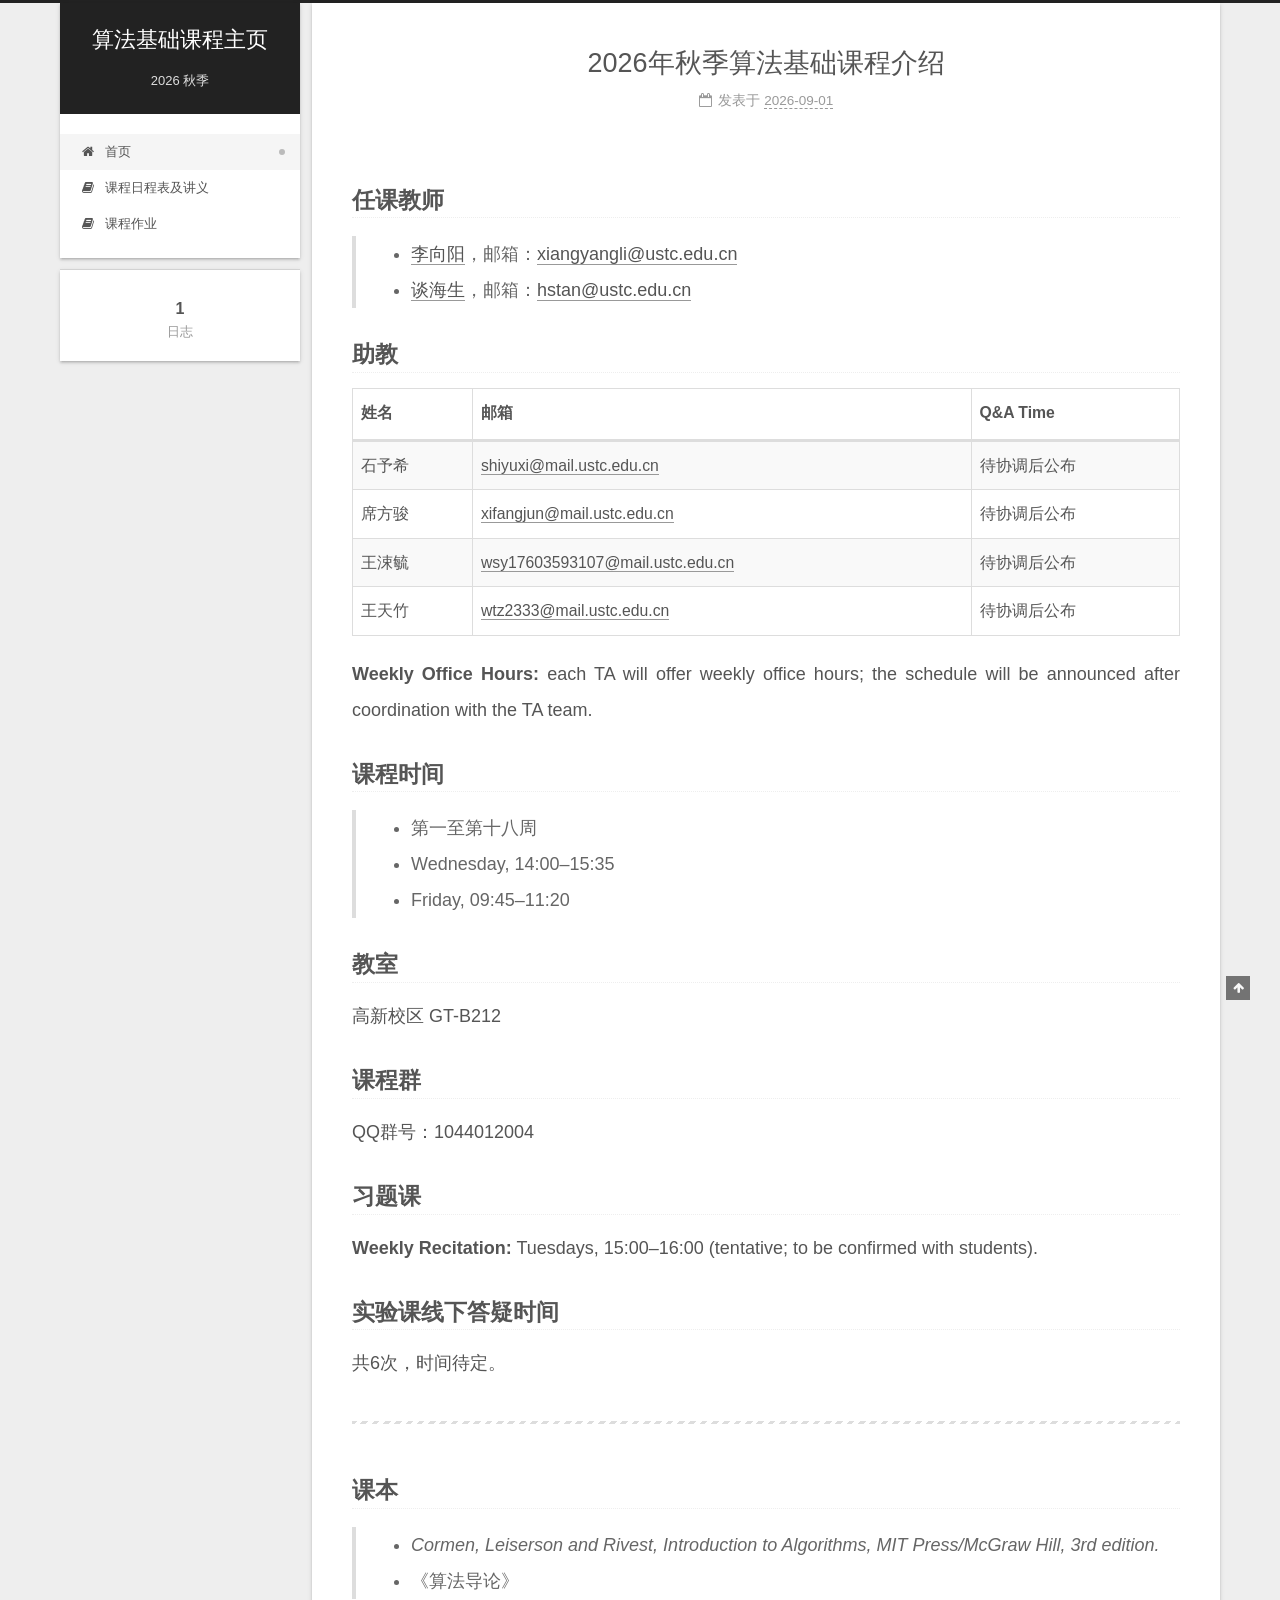
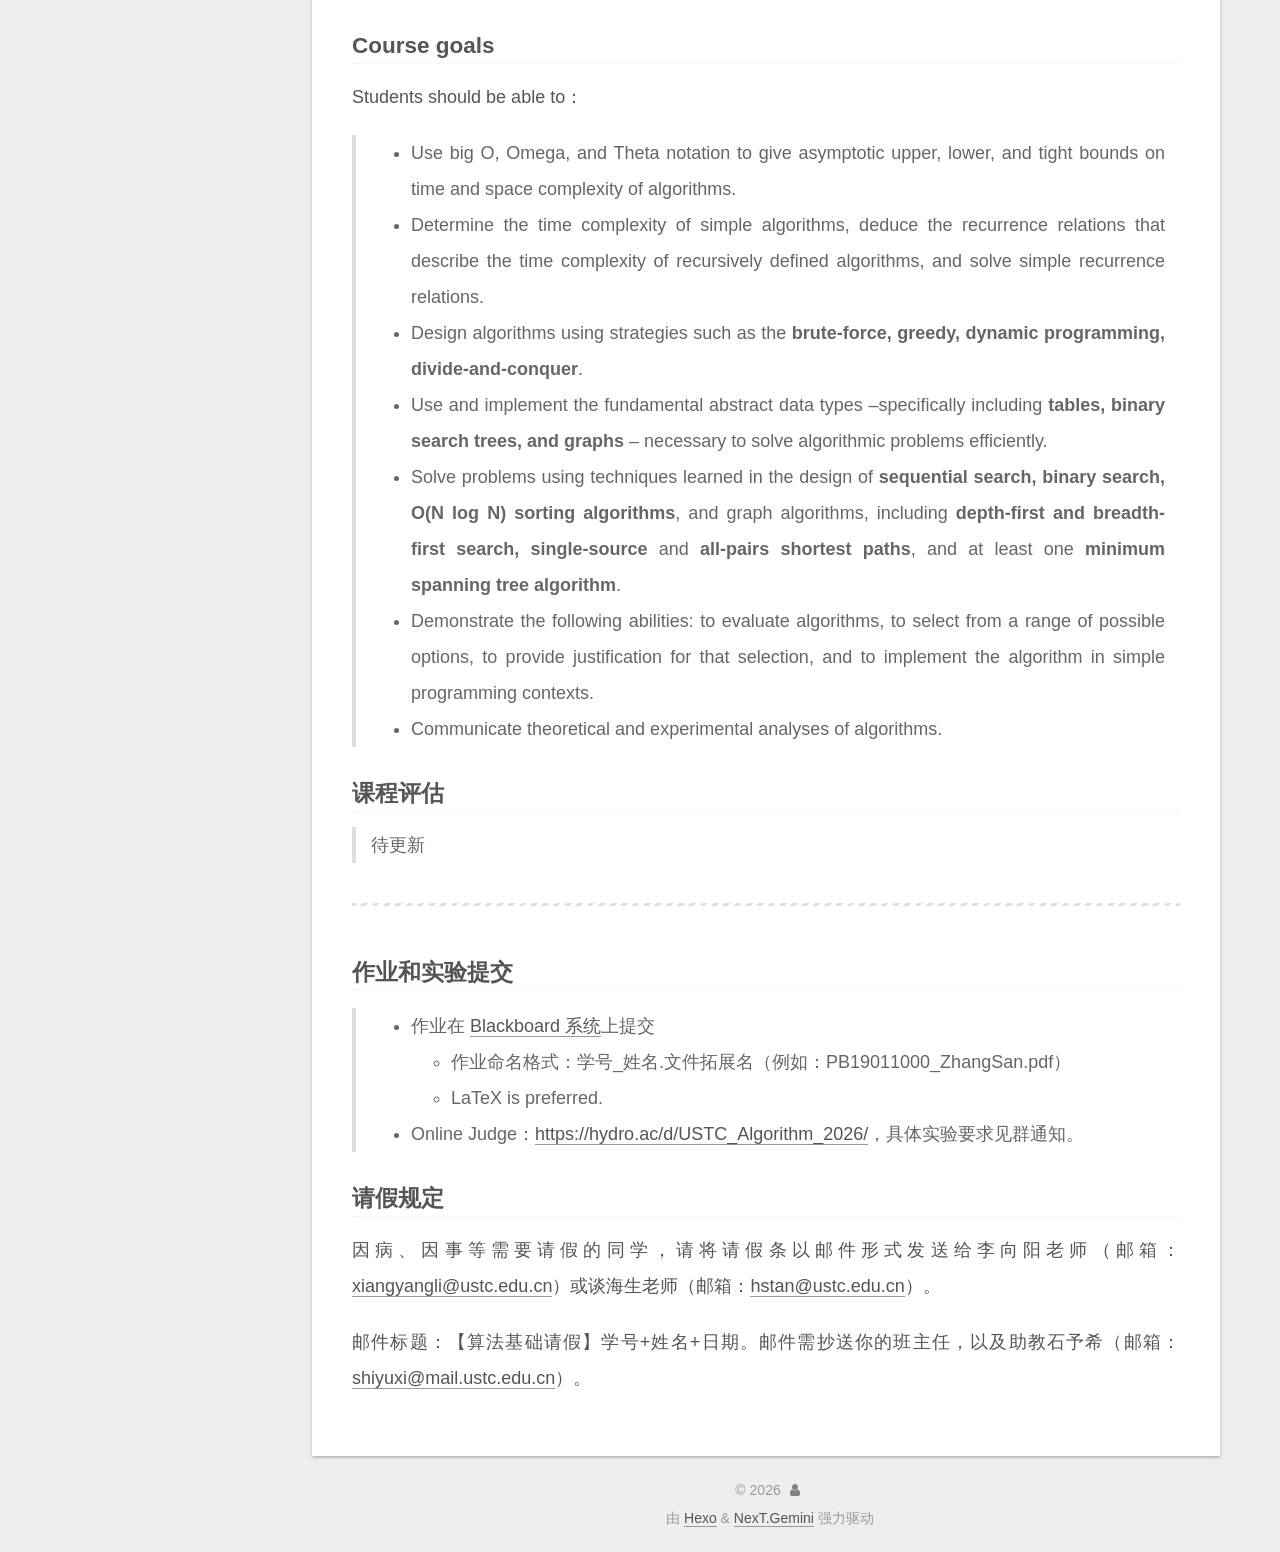
<file: index.html>
<!DOCTYPE html>
<html lang="zh-CN">
<head>
  <meta charset="UTF-8">
<meta name="viewport" content="width=device-width, initial-scale=1, maximum-scale=2">
<meta name="theme-color" content="#222">
<meta name="generator" content="Hexo 7.3.0">
  <link rel="apple-touch-icon" sizes="180x180" href="/images/apple-touch-icon-next.png">
  <link rel="icon" type="image/png" sizes="32x32" href="/images/favicon-32x32-next.png">
  <link rel="icon" type="image/png" sizes="16x16" href="/images/favicon-16x16-next.png">
  <link rel="mask-icon" href="/images/logo.svg" color="#222">

<link rel="stylesheet" href="/css/main.css">


<link rel="stylesheet" href="/lib/font-awesome/css/font-awesome.min.css">

<script id="hexo-configurations">
    var NexT = window.NexT || {};
    var CONFIG = {"hostname":"2026-ustc-algorithm.github.io","root":"/","scheme":"Gemini","version":"7.8.0","exturl":false,"sidebar":{"position":"left","display":"always","padding":18,"offset":12,"onmobile":false},"copycode":{"enable":false,"show_result":false,"style":null},"back2top":{"enable":true,"sidebar":false,"scrollpercent":false},"bookmark":{"enable":false,"color":"#222","save":"auto"},"fancybox":false,"mediumzoom":false,"lazyload":false,"pangu":false,"comments":{"style":"tabs","active":null,"storage":true,"lazyload":false,"nav":null},"algolia":{"hits":{"per_page":10},"labels":{"input_placeholder":"Search for Posts","hits_empty":"We didn't find any results for the search: ${query}","hits_stats":"${hits} results found in ${time} ms"}},"localsearch":{"enable":false,"trigger":"auto","top_n_per_article":1,"unescape":false,"preload":false},"motion":{"enable":false,"async":false,"transition":{"post_block":"fadeIn","post_header":"slideDownIn","post_body":"slideDownIn","coll_header":"slideLeftIn","sidebar":"slideUpIn"}}};
  </script>

  <meta property="og:type" content="website">
<meta property="og:title" content="算法基础课程主页">
<meta property="og:url" content="https://2026-ustc-algorithm.github.io/index.html">
<meta property="og:site_name" content="算法基础课程主页">
<meta property="og:locale" content="zh_CN">
<meta name="twitter:card" content="summary">

<link rel="canonical" href="https://2026-ustc-algorithm.github.io/">


<script id="page-configurations">
  // https://hexo.io/docs/variables.html
  CONFIG.page = {
    sidebar: "",
    isHome : true,
    isPost : false,
    lang   : 'zh-CN'
  };
</script>

  <title>算法基础课程主页</title>
  






  <noscript>
  <style>
  .use-motion .brand,
  .use-motion .menu-item,
  .sidebar-inner,
  .use-motion .post-block,
  .use-motion .pagination,
  .use-motion .comments,
  .use-motion .post-header,
  .use-motion .post-body,
  .use-motion .collection-header { opacity: initial; }

  .use-motion .site-title,
  .use-motion .site-subtitle {
    opacity: initial;
    top: initial;
  }

  .use-motion .logo-line-before i { left: initial; }
  .use-motion .logo-line-after i { right: initial; }
  </style>
</noscript>

</head>

<body itemscope itemtype="http://schema.org/WebPage">
  <div class="container">
    <div class="headband"></div>

    <header class="header" itemscope itemtype="http://schema.org/WPHeader">
      <div class="header-inner"><div class="site-brand-container">
  <div class="site-nav-toggle">
    <div class="toggle" aria-label="切换导航栏">
      <span class="toggle-line toggle-line-first"></span>
      <span class="toggle-line toggle-line-middle"></span>
      <span class="toggle-line toggle-line-last"></span>
    </div>
  </div>

  <div class="site-meta">

    <a href="/" class="brand" rel="start">
      <span class="logo-line-before"><i></i></span>
      <h1 class="site-title">算法基础课程主页</h1>
      <span class="logo-line-after"><i></i></span>
    </a>
      <p class="site-subtitle" itemprop="description">2026 秋季</p>
  </div>

  <div class="site-nav-right">
    <div class="toggle popup-trigger">
    </div>
  </div>
</div>




<nav class="site-nav">
  <ul id="menu" class="menu">
        <li class="menu-item menu-item-home">

    <a href="/" rel="section"><i class="fa fa-fw fa-home"></i>首页</a>

  </li>
        <li class="menu-item menu-item-slides">

    <a href="/slides/" rel="section"><i class="fa fa-fw fa-book"></i>课程日程表及讲义</a>

  </li>
        <li class="menu-item menu-item-homework">

    <a href="/homework/" rel="section"><i class="fa fa-fw fa-book"></i>课程作业</a>

  </li>
  </ul>
</nav>




</div>
    </header>

    
  <div class="back-to-top">
    <i class="fa fa-arrow-up"></i>
    <span>0%</span>
  </div>


    <main class="main">
      <div class="main-inner">
        <div class="content-wrap">
          

          <div class="content index posts-expand">
            
      
  
  
  <article itemscope itemtype="http://schema.org/Article" class="post-block" lang="zh-CN">
    <link itemprop="mainEntityOfPage" href="https://2026-ustc-algorithm.github.io/">

    <span hidden itemprop="author" itemscope itemtype="http://schema.org/Person">
      <meta itemprop="image" content="/images/avatar.gif">
      <meta itemprop="name" content="">
      <meta itemprop="description" content="">
    </span>

    <span hidden itemprop="publisher" itemscope itemtype="http://schema.org/Organization">
      <meta itemprop="name" content="算法基础课程主页">
    </span>
      <header class="post-header">
        <h2 class="post-title" itemprop="name headline">
          
            <a href="/" class="post-title-link" itemprop="url">2026年秋季算法基础课程介绍</a>
        </h2>

        <div class="post-meta">
            <span class="post-meta-item">
              <span class="post-meta-item-icon">
                <i class="fa fa-calendar-o"></i>
              </span>
              <span class="post-meta-item-text">发表于</span>
              

              <time title="创建时间：2026-09-01 13:43:48 / 修改时间：13:45:22" itemprop="dateCreated datePublished" datetime="2026-09-01T13:43:48+08:00">2026-09-01</time>
            </span>

          

        </div>
      </header>

    
    
    
    <div class="post-body" itemprop="articleBody">

      
          <h3 id="任课教师"><a href="#任课教师" class="headerlink" title="任课教师"></a>任课教师</h3><blockquote>
<ul>
<li><a target="_blank" rel="noopener" href="http://staff.ustc.edu.cn/~xiangyangli/">李向阳</a>，邮箱：<a href="mailto:xiangyangli@ustc.edu.cn">xiangyangli@ustc.edu.cn</a></li>
<li><a target="_blank" rel="noopener" href="http://staff.ustc.edu.cn/~hstan/research.html">谈海生</a>，邮箱：<a href="mailto:hstan@ustc.edu.cn">hstan@ustc.edu.cn</a></li>
</ul>
</blockquote>
<h3 id="助教"><a href="#助教" class="headerlink" title="助教"></a>助教</h3><table>
<thead><tr><th>姓名</th><th>邮箱</th><th>Q&amp;A Time</th></tr></thead>
<tbody>
<tr><td>石予希</td><td><a href="mailto:shiyuxi@mail.ustc.edu.cn">shiyuxi@mail.ustc.edu.cn</a></td><td>待协调后公布</td></tr>
<tr><td>席方骏</td><td><a href="mailto:xifangjun@mail.ustc.edu.cn">xifangjun@mail.ustc.edu.cn</a></td><td>待协调后公布</td></tr>
<tr><td>王涑毓</td><td><a href="mailto:wsy17603593107@mail.ustc.edu.cn">wsy17603593107@mail.ustc.edu.cn</a></td><td>待协调后公布</td></tr>
<tr><td>王天竹</td><td><a href="mailto:wtz2333@mail.ustc.edu.cn">wtz2333@mail.ustc.edu.cn</a></td><td>待协调后公布</td></tr>
</tbody>
</table>
<p><strong>Weekly Office Hours:</strong> each TA will offer weekly office hours; the schedule will be announced after coordination with the TA team.</p>
<h3 id="课程时间"><a href="#课程时间" class="headerlink" title="课程时间"></a>课程时间</h3><blockquote>
<ul>
<li>第一至第十八周</li>
<li>Wednesday, 14:00–15:35</li>
<li>Friday, 09:45–11:20</li>
</ul>
</blockquote>
<h3 id="教室"><a href="#教室" class="headerlink" title="教室"></a>教室</h3><p>高新校区 GT-B212</p>
<h3 id="课程群"><a href="#课程群" class="headerlink" title="课程群"></a>课程群</h3><p>QQ群号：1044012004</p>
<h3 id="习题课"><a href="#习题课" class="headerlink" title="习题课"></a>习题课</h3><p><strong>Weekly Recitation:</strong> Tuesdays, 15:00–16:00 (tentative; to be confirmed with students).</p>
<h3 id="实验课线下答疑时间"><a href="#实验课线下答疑时间" class="headerlink" title="实验课线下答疑时间"></a>实验课线下答疑时间</h3><p>共6次，时间待定。</p>
<hr>
<h3 id="课本"><a href="#课本" class="headerlink" title="课本"></a>课本</h3><blockquote>
<ul>
<li><em>Cormen, Leiserson and Rivest, Introduction to Algorithms, MIT Press/McGraw Hill, 3rd edition.</em></li>
<li>《算法导论》</li>
</ul>
</blockquote>
<h3 id="Course-goals"><a href="#Course-goals" class="headerlink" title="Course goals"></a>Course goals</h3><p>Students should be able to：</p>
<blockquote><ul>
<li>Use big O, Omega, and Theta notation to give asymptotic upper, lower, and tight bounds on time and space complexity of algorithms.</li>
<li>Determine the time complexity of simple algorithms, deduce the recurrence relations that describe the time complexity of recursively defined algorithms, and solve simple recurrence relations.</li>
<li>Design algorithms using strategies such as the <b>brute-force, greedy, dynamic programming, divide-and-conquer</b>.</li>
<li>Use and implement the fundamental abstract data types –specifically including <b>tables, binary search trees, and graphs</b> – necessary to solve algorithmic problems efficiently.</li>
<li>Solve problems using techniques learned in the design of <b>sequential search, binary search, O(N log N) sorting algorithms</b>, and graph algorithms, including <b>depth-first and breadth-first search, single-source</b> and <b>all-pairs shortest paths</b>, and at least one <b>minimum spanning tree algorithm</b>.</li>
<li>Demonstrate the following abilities: to evaluate algorithms, to select from a range of possible options, to provide justification for that selection, and to implement the algorithm in simple programming contexts.</li>
<li>Communicate theoretical and experimental analyses of algorithms.</li>
</ul></blockquote>
<h3 id="课程评估"><a href="#课程评估" class="headerlink" title="课程评估"></a>课程评估</h3><blockquote><p>待更新</p></blockquote>
<hr>
<h3 id="作业和实验提交"><a href="#作业和实验提交" class="headerlink" title="作业和实验提交"></a>作业和实验提交</h3><blockquote>
<ul>
<li>作业在 <a target="_blank" rel="noopener" href="https://www.bb.ustc.edu.cn/">Blackboard 系统</a>上提交<ul>
<li>作业命名格式：学号_姓名.文件拓展名（例如：PB19011000_ZhangSan.pdf）</li>
<li>LaTeX is preferred.</li>
</ul>
</li>
<li>Online Judge：<a target="_blank" rel="noopener" href="https://hydro.ac/d/USTC_Algorithm_2026/">https://hydro.ac/d/USTC_Algorithm_2026/</a>，具体实验要求见群通知。</li>
</ul>
</blockquote>
<h3 id="请假规定"><a href="#请假规定" class="headerlink" title="请假规定"></a>请假规定</h3><p>因病、因事等需要请假的同学，请将请假条以邮件形式发送给李向阳老师（邮箱：<a href="mailto:xiangyangli@ustc.edu.cn">xiangyangli@ustc.edu.cn</a>）或谈海生老师（邮箱：<a href="mailto:hstan@ustc.edu.cn">hstan@ustc.edu.cn</a>）。</p>
<p>邮件标题：【算法基础请假】学号+姓名+日期。邮件需抄送你的班主任，以及助教石予希（邮箱：<a href="mailto:shiyuxi@mail.ustc.edu.cn">shiyuxi@mail.ustc.edu.cn</a>）。</p>

      
      
    </div>

    
    
    
      <footer class="post-footer">
        <div class="post-eof"></div>
      </footer>
  </article>
  
  
  


  



          </div>
          

<script>
  window.addEventListener('tabs:register', () => {
    let { activeClass } = CONFIG.comments;
    if (CONFIG.comments.storage) {
      activeClass = localStorage.getItem('comments_active') || activeClass;
    }
    if (activeClass) {
      let activeTab = document.querySelector(`a[href="#comment-${activeClass}"]`);
      if (activeTab) {
        activeTab.click();
      }
    }
  });
  if (CONFIG.comments.storage) {
    window.addEventListener('tabs:click', event => {
      if (!event.target.matches('.tabs-comment .tab-content .tab-pane')) return;
      let commentClass = event.target.classList[1];
      localStorage.setItem('comments_active', commentClass);
    });
  }
</script>

        </div>
          
  
  <div class="toggle sidebar-toggle">
    <span class="toggle-line toggle-line-first"></span>
    <span class="toggle-line toggle-line-middle"></span>
    <span class="toggle-line toggle-line-last"></span>
  </div>

  <aside class="sidebar">
    <div class="sidebar-inner">

      <ul class="sidebar-nav motion-element">
        <li class="sidebar-nav-toc">
          文章目录
        </li>
        <li class="sidebar-nav-overview">
          站点概览
        </li>
      </ul>

      <!--noindex-->
      <div class="post-toc-wrap sidebar-panel">
      </div>
      <!--/noindex-->

      <div class="site-overview-wrap sidebar-panel">
        <div class="site-author motion-element" itemprop="author" itemscope itemtype="http://schema.org/Person">
  <p class="site-author-name" itemprop="name"></p>
  <div class="site-description" itemprop="description"></div>
</div>
<div class="site-state-wrap motion-element">
  <nav class="site-state">
      <div class="site-state-item site-state-posts">
          <a href="/">
          <span class="site-state-item-count">1</span>
          <span class="site-state-item-name">日志</span>
        </a>
      </div>
  </nav>
</div>



      </div>

    </div>
  </aside>
  <div id="sidebar-dimmer"></div>


      </div>
    </main>

    <footer class="footer">
      <div class="footer-inner">
        

        

<div class="copyright">
  
  &copy; 
  <span itemprop="copyrightYear">2026</span>
  <span class="with-love">
    <i class="fa fa-user"></i>
  </span>
  <span class="author" itemprop="copyrightHolder"></span>
</div>
  <div class="powered-by">由 <a href="https://hexo.io/" class="theme-link" rel="noopener" target="_blank">Hexo</a> & <a href="https://theme-next.org/" class="theme-link" rel="noopener" target="_blank">NexT.Gemini</a> 强力驱动
  </div>

        








      </div>
    </footer>
  </div>

  
  <script src="/lib/anime.min.js"></script>

<script src="/js/utils.js"></script>


<script src="/js/schemes/pisces.js"></script>


<script src="/js/next-boot.js"></script>




  















  

  

</body>
</html>
</file>
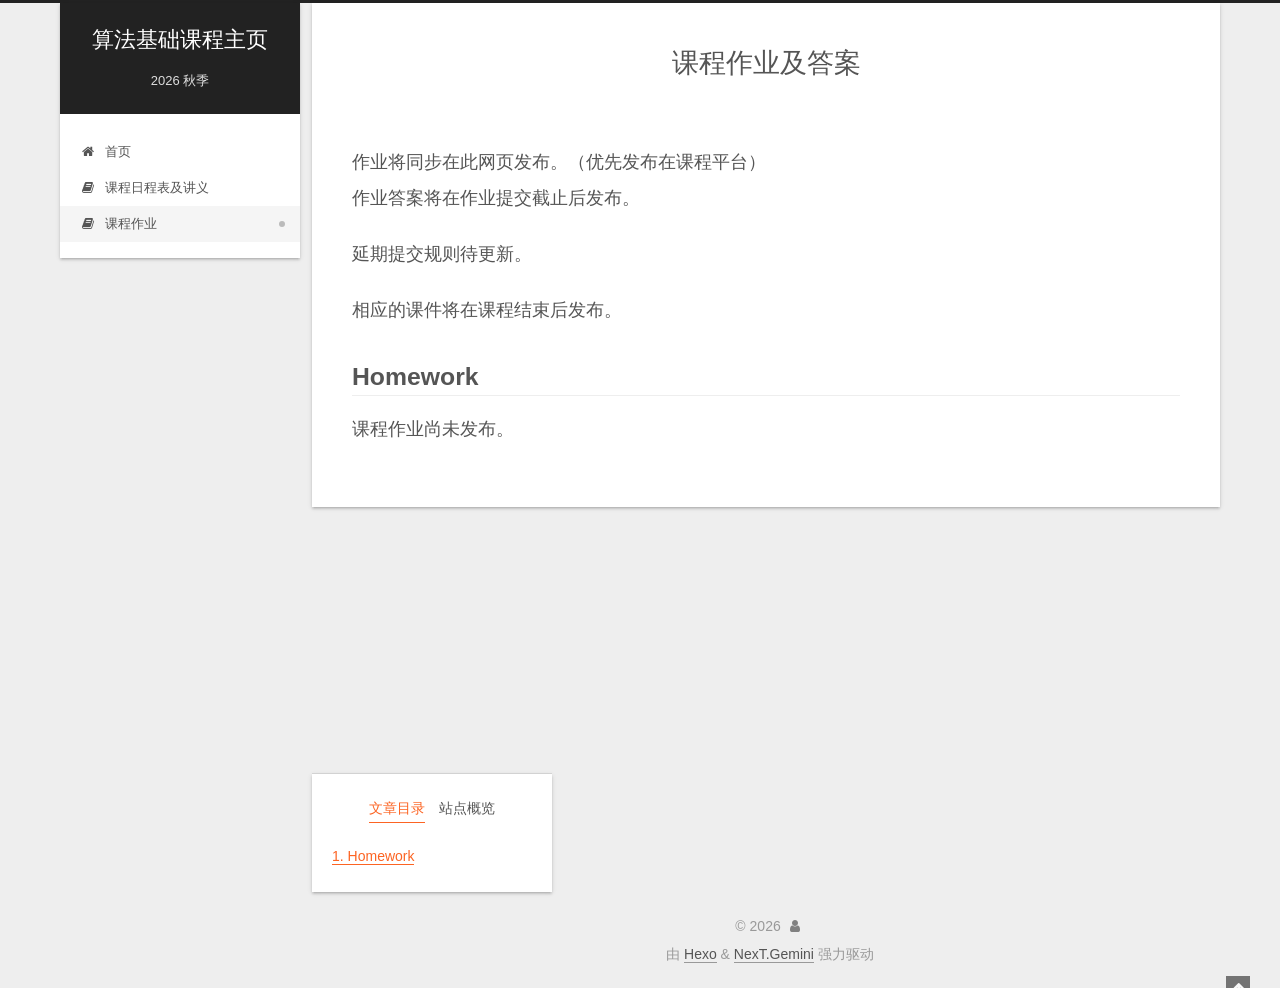
<file: homework/index.html>
<!DOCTYPE html>
<html lang="zh-CN">
<head>
  <meta charset="UTF-8">
<meta name="viewport" content="width=device-width, initial-scale=1, maximum-scale=2">
<meta name="theme-color" content="#222">
<meta name="generator" content="Hexo 7.3.0">
  <link rel="apple-touch-icon" sizes="180x180" href="/images/apple-touch-icon-next.png">
  <link rel="icon" type="image/png" sizes="32x32" href="/images/favicon-32x32-next.png">
  <link rel="icon" type="image/png" sizes="16x16" href="/images/favicon-16x16-next.png">
  <link rel="mask-icon" href="/images/logo.svg" color="#222">

<link rel="stylesheet" href="/css/main.css">


<link rel="stylesheet" href="/lib/font-awesome/css/font-awesome.min.css">

<script id="hexo-configurations">
    var NexT = window.NexT || {};
    var CONFIG = {"hostname":"2026-ustc-algorithm.github.io","root":"/","scheme":"Gemini","version":"7.8.0","exturl":false,"sidebar":{"position":"left","display":"always","padding":18,"offset":12,"onmobile":false},"copycode":{"enable":false,"show_result":false,"style":null},"back2top":{"enable":true,"sidebar":false,"scrollpercent":false},"bookmark":{"enable":false,"color":"#222","save":"auto"},"fancybox":false,"mediumzoom":false,"lazyload":false,"pangu":false,"comments":{"style":"tabs","active":null,"storage":true,"lazyload":false,"nav":null},"algolia":{"hits":{"per_page":10},"labels":{"input_placeholder":"Search for Posts","hits_empty":"We didn't find any results for the search: ${query}","hits_stats":"${hits} results found in ${time} ms"}},"localsearch":{"enable":false,"trigger":"auto","top_n_per_article":1,"unescape":false,"preload":false},"motion":{"enable":false,"async":false,"transition":{"post_block":"fadeIn","post_header":"slideDownIn","post_body":"slideDownIn","coll_header":"slideLeftIn","sidebar":"slideUpIn"}}};
  </script>

  <meta name="description" content="2026年秋季算法基础课程作业及答案。课程作业尚未发布。">
<meta property="og:type" content="website">
<meta property="og:title" content="课程作业及答案">
<meta property="og:url" content="https://2026-ustc-algorithm.github.io/homework/index.html">
<meta property="og:site_name" content="算法基础课程主页">
<meta property="og:description" content="2026年秋季算法基础课程作业及答案。课程作业尚未发布。">
<meta property="og:locale" content="zh_CN">
<meta property="article:published_time" content="2026-01-16T07:50:31.880Z">
<meta property="article:modified_time" content="2026-01-16T07:50:31.880Z">
<meta name="twitter:card" content="summary">

<link rel="canonical" href="https://2026-ustc-algorithm.github.io/homework/">


<script id="page-configurations">
  // https://hexo.io/docs/variables.html
  CONFIG.page = {
    sidebar: "",
    isHome : false,
    isPost : false,
    lang   : 'zh-CN'
  };
</script>

  <title>课程作业及答案 | 算法基础课程主页
</title>
  






  <noscript>
  <style>
  .use-motion .brand,
  .use-motion .menu-item,
  .sidebar-inner,
  .use-motion .post-block,
  .use-motion .pagination,
  .use-motion .comments,
  .use-motion .post-header,
  .use-motion .post-body,
  .use-motion .collection-header { opacity: initial; }

  .use-motion .site-title,
  .use-motion .site-subtitle {
    opacity: initial;
    top: initial;
  }

  .use-motion .logo-line-before i { left: initial; }
  .use-motion .logo-line-after i { right: initial; }
  </style>
</noscript>

</head>

<body itemscope itemtype="http://schema.org/WebPage">
  <div class="container">
    <div class="headband"></div>

    <header class="header" itemscope itemtype="http://schema.org/WPHeader">
      <div class="header-inner"><div class="site-brand-container">
  <div class="site-nav-toggle">
    <div class="toggle" aria-label="切换导航栏">
      <span class="toggle-line toggle-line-first"></span>
      <span class="toggle-line toggle-line-middle"></span>
      <span class="toggle-line toggle-line-last"></span>
    </div>
  </div>

  <div class="site-meta">

    <a href="/" class="brand" rel="start">
      <span class="logo-line-before"><i></i></span>
      <h1 class="site-title">算法基础课程主页</h1>
      <span class="logo-line-after"><i></i></span>
    </a>
      <p class="site-subtitle" itemprop="description">2026 秋季</p>
  </div>

  <div class="site-nav-right">
    <div class="toggle popup-trigger">
    </div>
  </div>
</div>




<nav class="site-nav">
  <ul id="menu" class="menu">
        <li class="menu-item menu-item-home">

    <a href="/" rel="section"><i class="fa fa-fw fa-home"></i>首页</a>

  </li>
        <li class="menu-item menu-item-slides">

    <a href="/slides/" rel="section"><i class="fa fa-fw fa-book"></i>课程日程表及讲义</a>

  </li>
        <li class="menu-item menu-item-homework">

    <a href="/homework/" rel="section"><i class="fa fa-fw fa-book"></i>课程作业</a>

  </li>
  </ul>
</nav>




</div>
    </header>

    
  <div class="back-to-top">
    <i class="fa fa-arrow-up"></i>
    <span>0%</span>
  </div>


    <main class="main">
      <div class="main-inner">
        <div class="content-wrap">
          
  
  

          <div class="content page posts-expand">
            

    
    
    
    <div class="post-block" lang="zh-CN">
      <header class="post-header">

<h1 class="post-title" itemprop="name headline">课程作业及答案
</h1>

<div class="post-meta">
  

</div>

</header>

      
      
      
      <div class="post-body">
          <p>作业将同步在此网页发布。（优先发布在课程平台）<br>作业答案将在作业提交截止后发布。</p>
<p>延期提交规则待更新。</p>
<p>相应的课件将在课程结束后发布。</p>
<h2 id="Homework"><a href="#Homework" class="headerlink" title="Homework"></a>Homework</h2>
<p>课程作业尚未发布。</p>

      
    </div>
    

    
    
    


          </div>
          

<script>
  window.addEventListener('tabs:register', () => {
    let { activeClass } = CONFIG.comments;
    if (CONFIG.comments.storage) {
      activeClass = localStorage.getItem('comments_active') || activeClass;
    }
    if (activeClass) {
      let activeTab = document.querySelector(`a[href="#comment-${activeClass}"]`);
      if (activeTab) {
        activeTab.click();
      }
    }
  });
  if (CONFIG.comments.storage) {
    window.addEventListener('tabs:click', event => {
      if (!event.target.matches('.tabs-comment .tab-content .tab-pane')) return;
      let commentClass = event.target.classList[1];
      localStorage.setItem('comments_active', commentClass);
    });
  }
</script>

        </div>
          
  
  <div class="toggle sidebar-toggle">
    <span class="toggle-line toggle-line-first"></span>
    <span class="toggle-line toggle-line-middle"></span>
    <span class="toggle-line toggle-line-last"></span>
  </div>

  <aside class="sidebar">
    <div class="sidebar-inner">

      <ul class="sidebar-nav motion-element">
        <li class="sidebar-nav-toc">
          文章目录
        </li>
        <li class="sidebar-nav-overview">
          站点概览
        </li>
      </ul>

      <!--noindex-->
      <div class="post-toc-wrap sidebar-panel">
          <div class="post-toc motion-element"><ol class="nav"><li class="nav-item nav-level-2"><a class="nav-link" href="#Homework"><span class="nav-number">1.</span> <span class="nav-text">Homework</span></a></li></ol></div>
      </div>
      <!--/noindex-->

      <div class="site-overview-wrap sidebar-panel">
        <div class="site-author motion-element" itemprop="author" itemscope itemtype="http://schema.org/Person">
  <p class="site-author-name" itemprop="name"></p>
  <div class="site-description" itemprop="description"></div>
</div>
<div class="site-state-wrap motion-element">
  <nav class="site-state">
      <div class="site-state-item site-state-posts">
          <a href="/">
          <span class="site-state-item-count">1</span>
          <span class="site-state-item-name">日志</span>
        </a>
      </div>
  </nav>
</div>



      </div>

    </div>
  </aside>
  <div id="sidebar-dimmer"></div>


      </div>
    </main>

    <footer class="footer">
      <div class="footer-inner">
        

        

<div class="copyright">
  
  &copy; 
  <span itemprop="copyrightYear">2026</span>
  <span class="with-love">
    <i class="fa fa-user"></i>
  </span>
  <span class="author" itemprop="copyrightHolder"></span>
</div>
  <div class="powered-by">由 <a href="https://hexo.io/" class="theme-link" rel="noopener" target="_blank">Hexo</a> & <a href="https://theme-next.org/" class="theme-link" rel="noopener" target="_blank">NexT.Gemini</a> 强力驱动
  </div>

        








      </div>
    </footer>
  </div>

  
  <script src="/lib/anime.min.js"></script>

<script src="/js/utils.js"></script>


<script src="/js/schemes/pisces.js"></script>


<script src="/js/next-boot.js"></script>




  















  

  

</body>
</html>
</file>
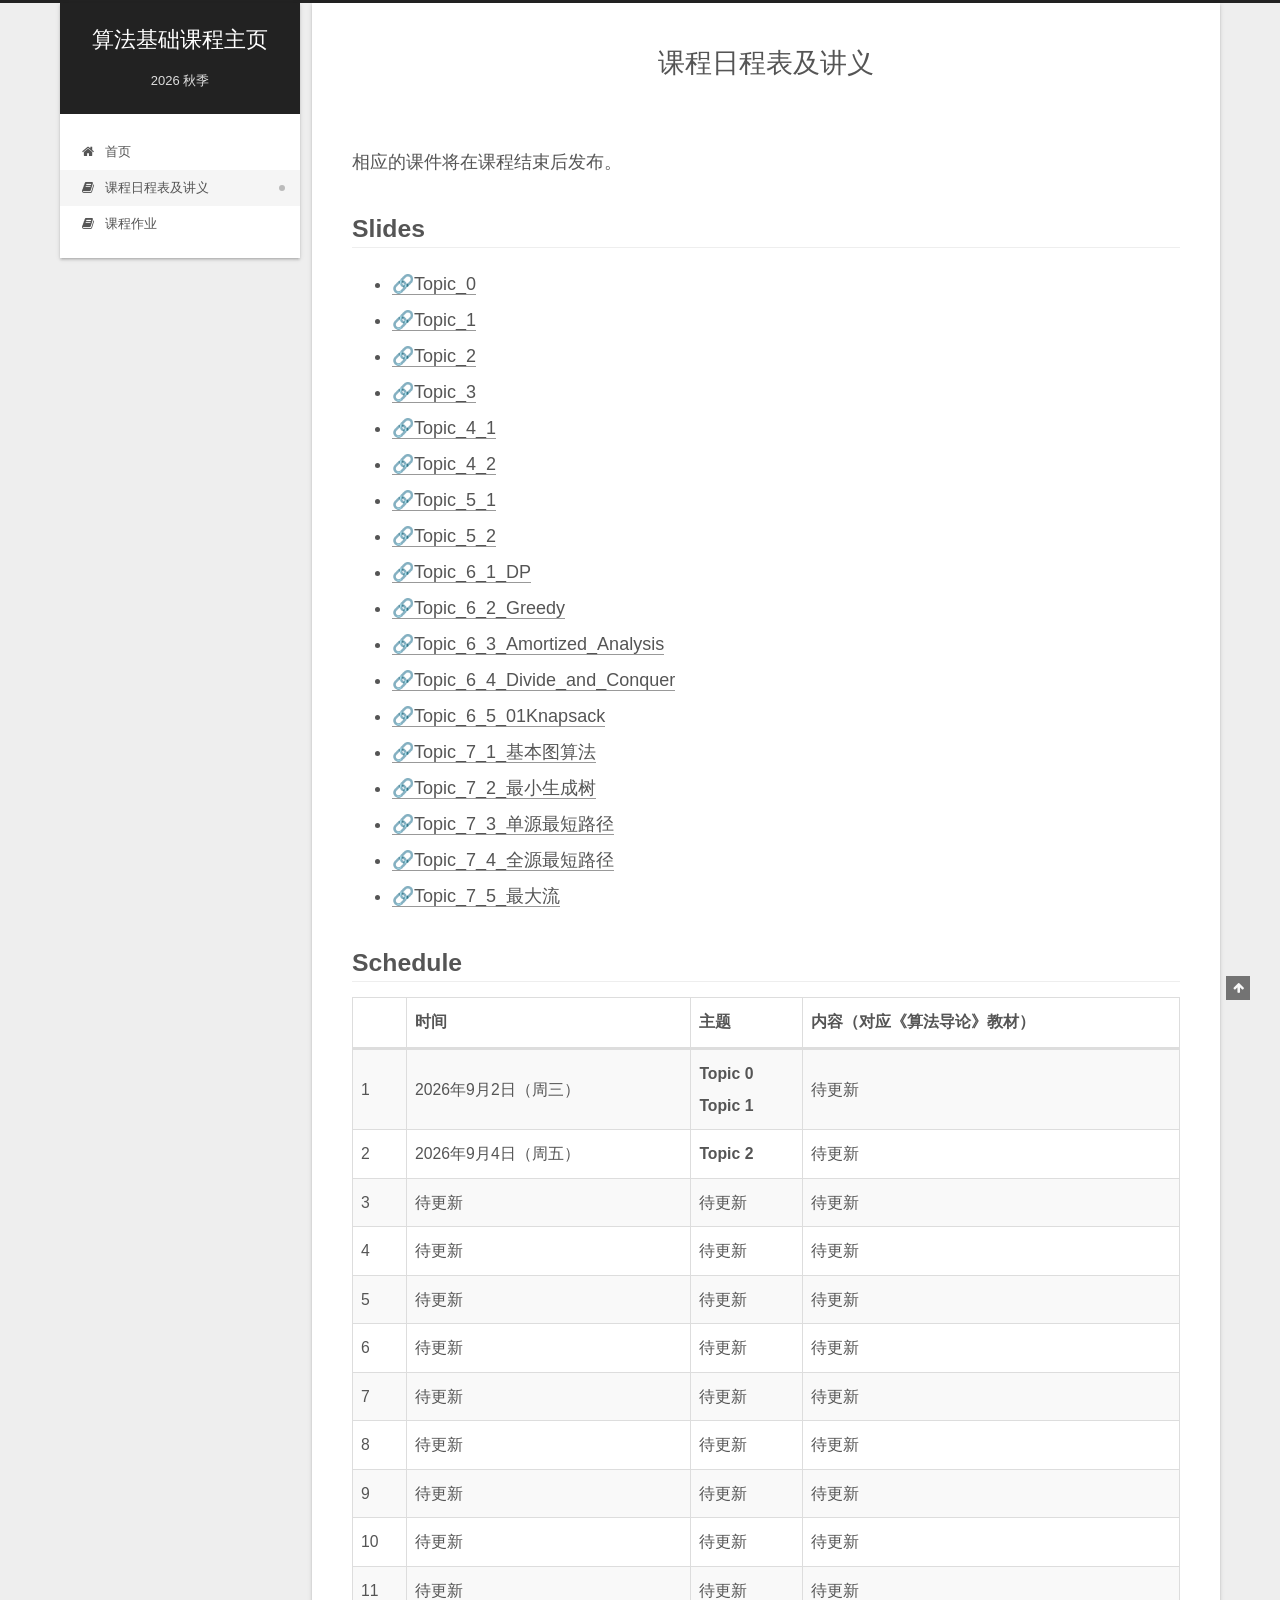
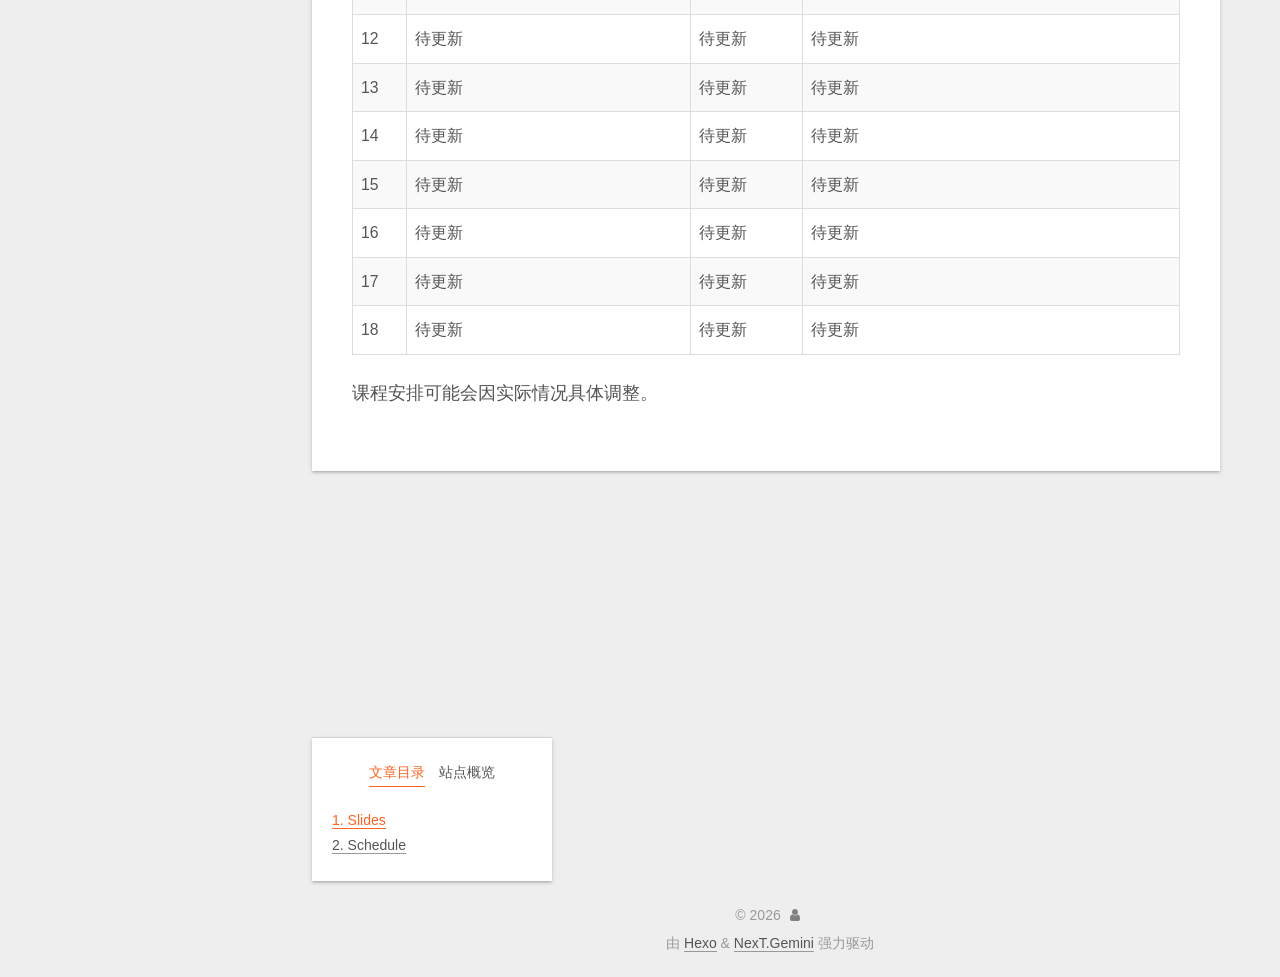
<file: slides/index.html>
<!DOCTYPE html>
<html lang="zh-CN">
<head>
  <meta charset="UTF-8">
<meta name="viewport" content="width=device-width, initial-scale=1, maximum-scale=2">
<meta name="theme-color" content="#222">
<meta name="generator" content="Hexo 7.3.0">
  <link rel="apple-touch-icon" sizes="180x180" href="/images/apple-touch-icon-next.png">
  <link rel="icon" type="image/png" sizes="32x32" href="/images/favicon-32x32-next.png">
  <link rel="icon" type="image/png" sizes="16x16" href="/images/favicon-16x16-next.png">
  <link rel="mask-icon" href="/images/logo.svg" color="#222">

<link rel="stylesheet" href="/css/main.css">


<link rel="stylesheet" href="/lib/font-awesome/css/font-awesome.min.css">

<script id="hexo-configurations">
    var NexT = window.NexT || {};
    var CONFIG = {"hostname":"2026-ustc-algorithm.github.io","root":"/","scheme":"Gemini","version":"7.8.0","exturl":false,"sidebar":{"position":"left","display":"always","padding":18,"offset":12,"onmobile":false},"copycode":{"enable":false,"show_result":false,"style":null},"back2top":{"enable":true,"sidebar":false,"scrollpercent":false},"bookmark":{"enable":false,"color":"#222","save":"auto"},"fancybox":false,"mediumzoom":false,"lazyload":false,"pangu":false,"comments":{"style":"tabs","active":null,"storage":true,"lazyload":false,"nav":null},"algolia":{"hits":{"per_page":10},"labels":{"input_placeholder":"Search for Posts","hits_empty":"We didn't find any results for the search: ${query}","hits_stats":"${hits} results found in ${time} ms"}},"localsearch":{"enable":false,"trigger":"auto","top_n_per_article":1,"unescape":false,"preload":false},"motion":{"enable":false,"async":false,"transition":{"post_block":"fadeIn","post_header":"slideDownIn","post_body":"slideDownIn","coll_header":"slideLeftIn","sidebar":"slideUpIn"}}};
  </script>

  <meta name="description" content="2026年秋季算法基础课程日程表及讲义。课程安排待更新。">
<meta property="og:type" content="website">
<meta property="og:title" content="课程日程表及讲义">
<meta property="og:url" content="https://2026-ustc-algorithm.github.io/slides/index.html">
<meta property="og:site_name" content="算法基础课程主页">
<meta property="og:description" content="2026年秋季算法基础课程日程表及讲义。课程安排待更新。">
<meta property="og:locale" content="zh_CN">
<meta property="article:published_time" content="2026-01-16T07:46:46.475Z">
<meta property="article:modified_time" content="2026-01-16T07:46:46.475Z">
<meta name="twitter:card" content="summary">

<link rel="canonical" href="https://2026-ustc-algorithm.github.io/slides/">


<script id="page-configurations">
  // https://hexo.io/docs/variables.html
  CONFIG.page = {
    sidebar: "",
    isHome : false,
    isPost : false,
    lang   : 'zh-CN'
  };
</script>

  <title>课程日程表及讲义 | 算法基础课程主页
</title>
  






  <noscript>
  <style>
  .use-motion .brand,
  .use-motion .menu-item,
  .sidebar-inner,
  .use-motion .post-block,
  .use-motion .pagination,
  .use-motion .comments,
  .use-motion .post-header,
  .use-motion .post-body,
  .use-motion .collection-header { opacity: initial; }

  .use-motion .site-title,
  .use-motion .site-subtitle {
    opacity: initial;
    top: initial;
  }

  .use-motion .logo-line-before i { left: initial; }
  .use-motion .logo-line-after i { right: initial; }
  </style>
</noscript>

</head>

<body itemscope itemtype="http://schema.org/WebPage">
  <div class="container">
    <div class="headband"></div>

    <header class="header" itemscope itemtype="http://schema.org/WPHeader">
      <div class="header-inner"><div class="site-brand-container">
  <div class="site-nav-toggle">
    <div class="toggle" aria-label="切换导航栏">
      <span class="toggle-line toggle-line-first"></span>
      <span class="toggle-line toggle-line-middle"></span>
      <span class="toggle-line toggle-line-last"></span>
    </div>
  </div>

  <div class="site-meta">

    <a href="/" class="brand" rel="start">
      <span class="logo-line-before"><i></i></span>
      <h1 class="site-title">算法基础课程主页</h1>
      <span class="logo-line-after"><i></i></span>
    </a>
      <p class="site-subtitle" itemprop="description">2026 秋季</p>
  </div>

  <div class="site-nav-right">
    <div class="toggle popup-trigger">
    </div>
  </div>
</div>




<nav class="site-nav">
  <ul id="menu" class="menu">
        <li class="menu-item menu-item-home">

    <a href="/" rel="section"><i class="fa fa-fw fa-home"></i>首页</a>

  </li>
        <li class="menu-item menu-item-slides">

    <a href="/slides/" rel="section"><i class="fa fa-fw fa-book"></i>课程日程表及讲义</a>

  </li>
        <li class="menu-item menu-item-homework">

    <a href="/homework/" rel="section"><i class="fa fa-fw fa-book"></i>课程作业</a>

  </li>
  </ul>
</nav>




</div>
    </header>

    
  <div class="back-to-top">
    <i class="fa fa-arrow-up"></i>
    <span>0%</span>
  </div>


    <main class="main">
      <div class="main-inner">
        <div class="content-wrap">
          
  
  

          <div class="content page posts-expand">
            

    
    
    
    <div class="post-block" lang="zh-CN">
      <header class="post-header">

<h1 class="post-title" itemprop="name headline">课程日程表及讲义
</h1>

<div class="post-meta">
  

</div>

</header>

      
      
      
      <div class="post-body">
          <p>相应的课件将在课程结束后发布。</p>
<h2 id="Slides"><a href="#Slides" class="headerlink" title="Slides"></a>Slides</h2>
<ul>
<li><a href="Algorithm_2026_Topic_0.pdf">🔗Topic_0</a></li>
<li><a href="Algorithm_2026_Topic_1.pdf">🔗Topic_1</a></li>
<li><a href="Algorithm_2026_Topic_2.pdf">🔗Topic_2</a></li>
<li><a href="Algorithm_2026_Topic_3.pdf">🔗Topic_3</a></li>
<li><a href="Algorithm_2026__Topic_4_1.pdf">🔗Topic_4_1</a></li>
<li><a href="Algorithm_2026__Topic_4_2.pdf">🔗Topic_4_2</a></li>
<li><a href="Algorithm_2026__Topic_5_1.pdf">🔗Topic_5_1</a></li>
<li><a href="Algorithm_2026__Topic_5_2.pdf">🔗Topic_5_2</a></li>
<li><a href="Algorithm_2026__Topic_6_1_DP.pdf">🔗Topic_6_1_DP</a></li>
<li><a href="Algorithm_2026__Topic_6_2_Greedy.pdf">🔗Topic_6_2_Greedy</a></li>
<li><a href="Algorithm_2026__Topic_6_3_Amortized_Analysis.pdf">🔗Topic_6_3_Amortized_Analysis</a></li>
<li><a href="Algorithm_2026__Topic_6_4_Divide_and_Conquer.pdf">🔗Topic_6_4_Divide_and_Conquer</a></li>
<li><a href="Algorithm_2026__Topic_6_5_01Knapsack.pdf">🔗Topic_6_5_01Knapsack</a></li>
<li><a href="Algorithm_2026_Topic_7_1_基本图算法.pdf">🔗Topic_7_1_基本图算法</a></li>
<li><a href="Algorithm_2026_Topic_7_2_最小生成树.pdf">🔗Topic_7_2_最小生成树</a></li>
<li><a href="Algorithm_2026_Topic_7_3_单源最短路径.pdf">🔗Topic_7_3_单源最短路径</a></li>
<li><a href="Algorithm_2026_Topic_7_4_全源最短路径.pdf">🔗Topic_7_4_全源最短路径</a></li>
<li><a href="Algorithm_2026_Topic_7_5_最大流.pdf">🔗Topic_7_5_最大流</a></li>
</ul>
<h2 id="Schedule"><a href="#Schedule" class="headerlink" title="Schedule"></a>Schedule</h2><table>
<thead><tr><th></th><th>时间</th><th>主题</th><th>内容（对应《算法导论》教材）</th></tr></thead>
<tbody><tr><td>1</td><td>2026年9月2日（周三）</td><td><strong>Topic 0</strong><br><strong>Topic 1</strong></td><td>待更新</td></tr>
<tr><td>2</td><td>2026年9月4日（周五）</td><td><strong>Topic 2</strong></td><td>待更新</td></tr>
<tr><td>3</td><td>待更新</td><td>待更新</td><td>待更新</td></tr>
<tr><td>4</td><td>待更新</td><td>待更新</td><td>待更新</td></tr>
<tr><td>5</td><td>待更新</td><td>待更新</td><td>待更新</td></tr>
<tr><td>6</td><td>待更新</td><td>待更新</td><td>待更新</td></tr>
<tr><td>7</td><td>待更新</td><td>待更新</td><td>待更新</td></tr>
<tr><td>8</td><td>待更新</td><td>待更新</td><td>待更新</td></tr>
<tr><td>9</td><td>待更新</td><td>待更新</td><td>待更新</td></tr>
<tr><td>10</td><td>待更新</td><td>待更新</td><td>待更新</td></tr>
<tr><td>11</td><td>待更新</td><td>待更新</td><td>待更新</td></tr>
<tr><td>12</td><td>待更新</td><td>待更新</td><td>待更新</td></tr>
<tr><td>13</td><td>待更新</td><td>待更新</td><td>待更新</td></tr>
<tr><td>14</td><td>待更新</td><td>待更新</td><td>待更新</td></tr>
<tr><td>15</td><td>待更新</td><td>待更新</td><td>待更新</td></tr>
<tr><td>16</td><td>待更新</td><td>待更新</td><td>待更新</td></tr>
<tr><td>17</td><td>待更新</td><td>待更新</td><td>待更新</td></tr>
<tr><td>18</td><td>待更新</td><td>待更新</td><td>待更新</td></tr>
</tbody></table>
<p>课程安排可能会因实际情况具体调整。</p>

      
    </div>
    

    
    
    


          </div>
          

<script>
  window.addEventListener('tabs:register', () => {
    let { activeClass } = CONFIG.comments;
    if (CONFIG.comments.storage) {
      activeClass = localStorage.getItem('comments_active') || activeClass;
    }
    if (activeClass) {
      let activeTab = document.querySelector(`a[href="#comment-${activeClass}"]`);
      if (activeTab) {
        activeTab.click();
      }
    }
  });
  if (CONFIG.comments.storage) {
    window.addEventListener('tabs:click', event => {
      if (!event.target.matches('.tabs-comment .tab-content .tab-pane')) return;
      let commentClass = event.target.classList[1];
      localStorage.setItem('comments_active', commentClass);
    });
  }
</script>

        </div>
          
  
  <div class="toggle sidebar-toggle">
    <span class="toggle-line toggle-line-first"></span>
    <span class="toggle-line toggle-line-middle"></span>
    <span class="toggle-line toggle-line-last"></span>
  </div>

  <aside class="sidebar">
    <div class="sidebar-inner">

      <ul class="sidebar-nav motion-element">
        <li class="sidebar-nav-toc">
          文章目录
        </li>
        <li class="sidebar-nav-overview">
          站点概览
        </li>
      </ul>

      <!--noindex-->
      <div class="post-toc-wrap sidebar-panel">
          <div class="post-toc motion-element"><ol class="nav"><li class="nav-item nav-level-2"><a class="nav-link" href="#Slides"><span class="nav-number">1.</span> <span class="nav-text">Slides</span></a></li><li class="nav-item nav-level-2"><a class="nav-link" href="#Schedule"><span class="nav-number">2.</span> <span class="nav-text">Schedule</span></a></li></ol></div>
      </div>
      <!--/noindex-->

      <div class="site-overview-wrap sidebar-panel">
        <div class="site-author motion-element" itemprop="author" itemscope itemtype="http://schema.org/Person">
  <p class="site-author-name" itemprop="name"></p>
  <div class="site-description" itemprop="description"></div>
</div>
<div class="site-state-wrap motion-element">
  <nav class="site-state">
      <div class="site-state-item site-state-posts">
          <a href="/">
          <span class="site-state-item-count">1</span>
          <span class="site-state-item-name">日志</span>
        </a>
      </div>
  </nav>
</div>



      </div>

    </div>
  </aside>
  <div id="sidebar-dimmer"></div>


      </div>
    </main>

    <footer class="footer">
      <div class="footer-inner">
        

        

<div class="copyright">
  
  &copy; 
  <span itemprop="copyrightYear">2026</span>
  <span class="with-love">
    <i class="fa fa-user"></i>
  </span>
  <span class="author" itemprop="copyrightHolder"></span>
</div>
  <div class="powered-by">由 <a href="https://hexo.io/" class="theme-link" rel="noopener" target="_blank">Hexo</a> & <a href="https://theme-next.org/" class="theme-link" rel="noopener" target="_blank">NexT.Gemini</a> 强力驱动
  </div>

        








      </div>
    </footer>
  </div>

  
  <script src="/lib/anime.min.js"></script>

<script src="/js/utils.js"></script>


<script src="/js/schemes/pisces.js"></script>


<script src="/js/next-boot.js"></script>




  















  

  

</body>
</html>
</file>
<file: css/main.css>
:root {
  --body-bg-color: #eee;
  --content-bg-color: #fff;
  --card-bg-color: #f5f5f5;
  --text-color: #555;
  --link-color: #555;
  --link-hover-color: #222;
  --brand-color: #fff;
  --brand-hover-color: #fff;
  --table-row-odd-bg-color: #f9f9f9;
  --table-row-hover-bg-color: #f5f5f5;
  --menu-item-bg-color: #f5f5f5;
  --btn-default-bg: #fff;
  --btn-default-color: #555;
  --btn-default-border-color: #555;
  --btn-default-hover-bg: #222;
  --btn-default-hover-color: #fff;
  --btn-default-hover-border-color: #222;
}
html {
  line-height: 1.15; /* 1 */
  -webkit-text-size-adjust: 100%; /* 2 */
}
body {
  margin: 0;
}
main {
  display: block;
}
h1 {
  font-size: 2em;
  margin: 0.67em 0;
}
hr {
  box-sizing: content-box; /* 1 */
  height: 0; /* 1 */
  overflow: visible; /* 2 */
}
pre {
  font-family: monospace, monospace; /* 1 */
  font-size: 1em; /* 2 */
}
a {
  background: transparent;
}
abbr[title] {
  border-bottom: none; /* 1 */
  text-decoration: underline; /* 2 */
  text-decoration: underline dotted; /* 2 */
}
b,
strong {
  font-weight: bolder;
}
code,
kbd,
samp {
  font-family: monospace, monospace; /* 1 */
  font-size: 1em; /* 2 */
}
small {
  font-size: 80%;
}
sub,
sup {
  font-size: 75%;
  line-height: 0;
  position: relative;
  vertical-align: baseline;
}
sub {
  bottom: -0.25em;
}
sup {
  top: -0.5em;
}
img {
  border-style: none;
}
button,
input,
optgroup,
select,
textarea {
  font-family: inherit; /* 1 */
  font-size: 100%; /* 1 */
  line-height: 1.15; /* 1 */
  margin: 0; /* 2 */
}
button,
input {
/* 1 */
  overflow: visible;
}
button,
select {
/* 1 */
  text-transform: none;
}
button,
[type='button'],
[type='reset'],
[type='submit'] {
  -webkit-appearance: button;
}
button::-moz-focus-inner,
[type='button']::-moz-focus-inner,
[type='reset']::-moz-focus-inner,
[type='submit']::-moz-focus-inner {
  border-style: none;
  padding: 0;
}
button:-moz-focusring,
[type='button']:-moz-focusring,
[type='reset']:-moz-focusring,
[type='submit']:-moz-focusring {
  outline: 1px dotted ButtonText;
}
fieldset {
  padding: 0.35em 0.75em 0.625em;
}
legend {
  box-sizing: border-box; /* 1 */
  color: inherit; /* 2 */
  display: table; /* 1 */
  max-width: 100%; /* 1 */
  padding: 0; /* 3 */
  white-space: normal; /* 1 */
}
progress {
  vertical-align: baseline;
}
textarea {
  overflow: auto;
}
[type='checkbox'],
[type='radio'] {
  box-sizing: border-box; /* 1 */
  padding: 0; /* 2 */
}
[type='number']::-webkit-inner-spin-button,
[type='number']::-webkit-outer-spin-button {
  height: auto;
}
[type='search'] {
  outline-offset: -2px; /* 2 */
  -webkit-appearance: textfield; /* 1 */
}
[type='search']::-webkit-search-decoration {
  -webkit-appearance: none;
}
::-webkit-file-upload-button {
  font: inherit; /* 2 */
  -webkit-appearance: button; /* 1 */
}
details {
  display: block;
}
summary {
  display: list-item;
}
template {
  display: none;
}
[hidden] {
  display: none;
}
::selection {
  background: #262a30;
  color: #eee;
}
html,
body {
  height: 100%;
}
body {
  background: var(--body-bg-color);
  color: var(--text-color);
  font-family: 'Lato', "PingFang SC", "Microsoft YaHei", sans-serif;
  font-size: 1em;
  line-height: 2;
}
@media (max-width: 991px) {
  body {
    padding-left: 0 !important;
    padding-right: 0 !important;
  }
}
h1,
h2,
h3,
h4,
h5,
h6 {
  font-family: 'Lato', "PingFang SC", "Microsoft YaHei", sans-serif;
  font-weight: bold;
  line-height: 1.5;
  margin: 20px 0 15px;
}
h1 {
  font-size: 1.5em;
}
h2 {
  font-size: 1.375em;
}
h3 {
  font-size: 1.25em;
}
h4 {
  font-size: 1.125em;
}
h5 {
  font-size: 1em;
}
h6 {
  font-size: 0.875em;
}
p {
  margin: 0 0 20px 0;
}
a,
span.exturl {
  border-bottom: 1px solid #999;
  color: var(--link-color);
  outline: 0;
  text-decoration: none;
  overflow-wrap: break-word;
  word-wrap: break-word;
  cursor: pointer;
}
a:hover,
span.exturl:hover {
  border-bottom-color: var(--link-hover-color);
  color: var(--link-hover-color);
}
iframe,
img,
video {
  display: block;
  margin-left: auto;
  margin-right: auto;
  max-width: 100%;
}
hr {
  background-image: repeating-linear-gradient(-45deg, #ddd, #ddd 4px, transparent 4px, transparent 8px);
  border: 0;
  height: 3px;
  margin: 40px 0;
}
blockquote {
  border-left: 4px solid #ddd;
  color: #666;
  margin: 0;
  padding: 0 15px;
}
blockquote cite::before {
  content: '-';
  padding: 0 5px;
}
dt {
  font-weight: bold;
}
dd {
  margin: 0;
  padding: 0;
}
kbd {
  background-color: #f5f5f5;
  background-image: linear-gradient(#eee, #fff, #eee);
  border: 1px solid #ccc;
  border-radius: 0.2em;
  box-shadow: 0.1em 0.1em 0.2em rgba(0,0,0,0.1);
  color: #555;
  font-family: inherit;
  padding: 0.1em 0.3em;
  white-space: nowrap;
}
.table-container {
  overflow: auto;
}
table {
  border-collapse: collapse;
  border-spacing: 0;
  font-size: 0.875em;
  margin: 0 0 20px 0;
  width: 100%;
}
tbody tr:nth-of-type(odd) {
  background: var(--table-row-odd-bg-color);
}
tbody tr:hover {
  background: var(--table-row-hover-bg-color);
}
caption,
th,
td {
  font-weight: normal;
  padding: 8px;
  text-align: left;
  vertical-align: middle;
}
th,
td {
  border: 1px solid #ddd;
  border-bottom: 3px solid #ddd;
}
th {
  font-weight: 700;
  padding-bottom: 10px;
}
td {
  border-bottom-width: 1px;
}
.btn {
  background: var(--btn-default-bg);
  border: 2px solid var(--btn-default-border-color);
  border-radius: 2px;
  color: var(--btn-default-color);
  display: inline-block;
  font-size: 0.875em;
  line-height: 2;
  padding: 0 20px;
  text-decoration: none;
  transition-property: background-color;
  transition-delay: 0s;
  transition-duration: 0.2s;
  transition-timing-function: ease-in-out;
}
.btn:hover {
  background: var(--btn-default-hover-bg);
  border-color: var(--btn-default-hover-border-color);
  color: var(--btn-default-hover-color);
}
.btn + .btn {
  margin: 0 0 8px 8px;
}
.btn .fa-fw {
  text-align: left;
  width: 1.285714285714286em;
}
.toggle {
  line-height: 0;
}
.toggle .toggle-line {
  background: #fff;
  display: inline-block;
  height: 2px;
  left: 0;
  position: relative;
  top: 0;
  transition: all 0.4s;
  vertical-align: top;
  width: 100%;
}
.toggle .toggle-line:not(:first-child) {
  margin-top: 3px;
}
.toggle.toggle-arrow .toggle-line-first {
  left: 50%;
  top: 2px;
  transform: rotate(45deg);
  width: 50%;
}
.toggle.toggle-arrow .toggle-line-middle {
  left: 2px;
  width: 90%;
}
.toggle.toggle-arrow .toggle-line-last {
  left: 50%;
  top: -2px;
  transform: rotate(-45deg);
  width: 50%;
}
.toggle.toggle-close .toggle-line-first {
  transform: rotate(-45deg);
  top: 5px;
}
.toggle.toggle-close .toggle-line-middle {
  opacity: 0;
}
.toggle.toggle-close .toggle-line-last {
  transform: rotate(45deg);
  top: -5px;
}
.highlight,
pre {
  background: #f7f7f7;
  color: #4d4d4c;
  line-height: 1.6;
  margin: 0 auto 20px;
}
pre,
code {
  font-family: consolas, Menlo, monospace, "PingFang SC", "Microsoft YaHei";
}
code {
  background: #eee;
  border-radius: 3px;
  color: #555;
  padding: 2px 4px;
  overflow-wrap: break-word;
  word-wrap: break-word;
}
.highlight *::selection {
  background: #d6d6d6;
}
.highlight pre {
  border: 0;
  margin: 0;
  padding: 10px 0;
}
.highlight table {
  border: 0;
  margin: 0;
  width: auto;
}
.highlight td {
  border: 0;
  padding: 0;
}
.highlight figcaption {
  background: #eff2f3;
  color: #4d4d4c;
  display: flex;
  font-size: 0.875em;
  justify-content: space-between;
  line-height: 1.2;
  padding: 0.5em;
}
.highlight figcaption a {
  color: #4d4d4c;
}
.highlight figcaption a:hover {
  border-bottom-color: #4d4d4c;
}
.highlight .gutter {
  -moz-user-select: none;
  -ms-user-select: none;
  -webkit-user-select: none;
  user-select: none;
}
.highlight .gutter pre {
  background: #eff2f3;
  color: #869194;
  padding-left: 10px;
  padding-right: 10px;
  text-align: right;
}
.highlight .code pre {
  background: #f7f7f7;
  padding-left: 10px;
  width: 100%;
}
.gist table {
  width: auto;
}
.gist table td {
  border: 0;
}
pre {
  overflow: auto;
  padding: 10px;
}
pre code {
  background: none;
  color: #4d4d4c;
  font-size: 0.875em;
  padding: 0;
  text-shadow: none;
}
pre .deletion {
  background: #fdd;
}
pre .addition {
  background: #dfd;
}
pre .meta {
  color: #eab700;
  -moz-user-select: none;
  -ms-user-select: none;
  -webkit-user-select: none;
  user-select: none;
}
pre .comment {
  color: #8e908c;
}
pre .variable,
pre .attribute,
pre .tag,
pre .name,
pre .regexp,
pre .ruby .constant,
pre .xml .tag .title,
pre .xml .pi,
pre .xml .doctype,
pre .html .doctype,
pre .css .id,
pre .css .class,
pre .css .pseudo {
  color: #c82829;
}
pre .number,
pre .preprocessor,
pre .built_in,
pre .builtin-name,
pre .literal,
pre .params,
pre .constant,
pre .command {
  color: #f5871f;
}
pre .ruby .class .title,
pre .css .rules .attribute,
pre .string,
pre .symbol,
pre .value,
pre .inheritance,
pre .header,
pre .ruby .symbol,
pre .xml .cdata,
pre .special,
pre .formula {
  color: #718c00;
}
pre .title,
pre .css .hexcolor {
  color: #3e999f;
}
pre .function,
pre .python .decorator,
pre .python .title,
pre .ruby .function .title,
pre .ruby .title .keyword,
pre .perl .sub,
pre .javascript .title,
pre .coffeescript .title {
  color: #4271ae;
}
pre .keyword,
pre .javascript .function {
  color: #8959a8;
}
.blockquote-center {
  border-left: none;
  margin: 40px 0;
  padding: 0;
  position: relative;
  text-align: center;
}
.blockquote-center::before,
.blockquote-center::after {
  background-repeat: no-repeat;
  background-size: 22px 22px;
  content: ' ';
  display: block;
  height: 24px;
  opacity: 0.2;
  position: absolute;
  width: 100%;
}
.blockquote-center::before {
  background-image: url("../images/quote-l.svg");
  background-position: 0 -6px;
  border-top: 1px solid #ccc;
  top: -20px;
}
.blockquote-center::after {
  background-image: url("../images/quote-r.svg");
  background-position: 100% 8px;
  border-bottom: 1px solid #ccc;
  bottom: -20px;
}
.blockquote-center p,
.blockquote-center div {
  text-align: center;
}
.post-body .group-picture img {
  margin: 0 auto;
  padding: 0 3px;
}
.group-picture-row {
  margin-bottom: 6px;
  overflow: hidden;
}
.group-picture-column {
  float: left;
  margin-bottom: 10px;
}
.post-body .label {
  color: #555;
  display: inline;
  padding: 0 2px;
}
.post-body .label.default {
  background: #f0f0f0;
}
.post-body .label.primary {
  background: #efe6f7;
}
.post-body .label.info {
  background: #e5f2f8;
}
.post-body .label.success {
  background: #e7f4e9;
}
.post-body .label.warning {
  background: #fcf6e1;
}
.post-body .label.danger {
  background: #fae8eb;
}
.post-body .tabs {
  margin-bottom: 20px;
}
.post-body .tabs,
.tabs-comment {
  display: block;
  padding-top: 10px;
  position: relative;
}
.post-body .tabs ul.nav-tabs,
.tabs-comment ul.nav-tabs {
  display: flex;
  flex-wrap: wrap;
  margin: 0;
  margin-bottom: -1px;
  padding: 0;
}
@media (max-width: 413px) {
  .post-body .tabs ul.nav-tabs,
  .tabs-comment ul.nav-tabs {
    display: block;
    margin-bottom: 5px;
  }
}
.post-body .tabs ul.nav-tabs li.tab,
.tabs-comment ul.nav-tabs li.tab {
  border-bottom: 1px solid #ddd;
  border-left: 1px solid transparent;
  border-right: 1px solid transparent;
  border-top: 3px solid transparent;
  flex-grow: 1;
  list-style-type: none;
  border-radius: 0 0 0 0;
}
@media (max-width: 413px) {
  .post-body .tabs ul.nav-tabs li.tab,
  .tabs-comment ul.nav-tabs li.tab {
    border-bottom: 1px solid transparent;
    border-left: 3px solid transparent;
    border-right: 1px solid transparent;
    border-top: 1px solid transparent;
  }
}
@media (max-width: 413px) {
  .post-body .tabs ul.nav-tabs li.tab,
  .tabs-comment ul.nav-tabs li.tab {
    border-radius: 0;
  }
}
.post-body .tabs ul.nav-tabs li.tab a,
.tabs-comment ul.nav-tabs li.tab a {
  border-bottom: initial;
  display: block;
  line-height: 1.8;
  outline: 0;
  padding: 0.25em 0.75em;
  text-align: center;
  transition-delay: 0s;
  transition-duration: 0.2s;
  transition-timing-function: ease-out;
}
.post-body .tabs ul.nav-tabs li.tab a i,
.tabs-comment ul.nav-tabs li.tab a i {
  width: 1.285714285714286em;
}
.post-body .tabs ul.nav-tabs li.tab.active,
.tabs-comment ul.nav-tabs li.tab.active {
  border-bottom: 1px solid transparent;
  border-left: 1px solid #ddd;
  border-right: 1px solid #ddd;
  border-top: 3px solid #fc6423;
}
@media (max-width: 413px) {
  .post-body .tabs ul.nav-tabs li.tab.active,
  .tabs-comment ul.nav-tabs li.tab.active {
    border-bottom: 1px solid #ddd;
    border-left: 3px solid #fc6423;
    border-right: 1px solid #ddd;
    border-top: 1px solid #ddd;
  }
}
.post-body .tabs ul.nav-tabs li.tab.active a,
.tabs-comment ul.nav-tabs li.tab.active a {
  color: var(--link-color);
  cursor: default;
}
.post-body .tabs .tab-content .tab-pane,
.tabs-comment .tab-content .tab-pane {
  border: 1px solid #ddd;
  border-top: 0;
  padding: 20px 20px 0 20px;
  border-radius: 0;
}
.post-body .tabs .tab-content .tab-pane:not(.active),
.tabs-comment .tab-content .tab-pane:not(.active) {
  display: none;
}
.post-body .tabs .tab-content .tab-pane.active,
.tabs-comment .tab-content .tab-pane.active {
  display: block;
}
.post-body .tabs .tab-content .tab-pane.active:nth-of-type(1),
.tabs-comment .tab-content .tab-pane.active:nth-of-type(1) {
  border-radius: 0 0 0 0;
}
@media (max-width: 413px) {
  .post-body .tabs .tab-content .tab-pane.active:nth-of-type(1),
  .tabs-comment .tab-content .tab-pane.active:nth-of-type(1) {
    border-radius: 0;
  }
}
.post-body .note {
  border-radius: 3px;
  margin-bottom: 20px;
  padding: 1em;
  position: relative;
  border: 1px solid #eee;
  border-left-width: 5px;
}
.post-body .note h2,
.post-body .note h3,
.post-body .note h4,
.post-body .note h5,
.post-body .note h6 {
  margin-top: 0;
  border-bottom: initial;
  margin-bottom: 0;
  padding-top: 0;
}
.post-body .note p:first-child,
.post-body .note ul:first-child,
.post-body .note ol:first-child,
.post-body .note table:first-child,
.post-body .note pre:first-child,
.post-body .note blockquote:first-child,
.post-body .note img:first-child {
  margin-top: 0;
}
.post-body .note p:last-child,
.post-body .note ul:last-child,
.post-body .note ol:last-child,
.post-body .note table:last-child,
.post-body .note pre:last-child,
.post-body .note blockquote:last-child,
.post-body .note img:last-child {
  margin-bottom: 0;
}
.post-body .note.default {
  border-left-color: #777;
}
.post-body .note.default h2,
.post-body .note.default h3,
.post-body .note.default h4,
.post-body .note.default h5,
.post-body .note.default h6 {
  color: #777;
}
.post-body .note.primary {
  border-left-color: #6f42c1;
}
.post-body .note.primary h2,
.post-body .note.primary h3,
.post-body .note.primary h4,
.post-body .note.primary h5,
.post-body .note.primary h6 {
  color: #6f42c1;
}
.post-body .note.info {
  border-left-color: #428bca;
}
.post-body .note.info h2,
.post-body .note.info h3,
.post-body .note.info h4,
.post-body .note.info h5,
.post-body .note.info h6 {
  color: #428bca;
}
.post-body .note.success {
  border-left-color: #5cb85c;
}
.post-body .note.success h2,
.post-body .note.success h3,
.post-body .note.success h4,
.post-body .note.success h5,
.post-body .note.success h6 {
  color: #5cb85c;
}
.post-body .note.warning {
  border-left-color: #f0ad4e;
}
.post-body .note.warning h2,
.post-body .note.warning h3,
.post-body .note.warning h4,
.post-body .note.warning h5,
.post-body .note.warning h6 {
  color: #f0ad4e;
}
.post-body .note.danger {
  border-left-color: #d9534f;
}
.post-body .note.danger h2,
.post-body .note.danger h3,
.post-body .note.danger h4,
.post-body .note.danger h5,
.post-body .note.danger h6 {
  color: #d9534f;
}
.pagination .prev,
.pagination .next,
.pagination .page-number,
.pagination .space {
  display: inline-block;
  margin: 0 10px;
  padding: 0 11px;
  position: relative;
  top: -1px;
}
@media (max-width: 767px) {
  .pagination .prev,
  .pagination .next,
  .pagination .page-number,
  .pagination .space {
    margin: 0 5px;
  }
}
.pagination {
  border-top: 1px solid #eee;
  margin: 120px 0 0;
  text-align: center;
}
.pagination .prev,
.pagination .next,
.pagination .page-number {
  border-bottom: 0;
  border-top: 1px solid #eee;
  transition-property: border-color;
  transition-delay: 0s;
  transition-duration: 0.2s;
  transition-timing-function: ease-in-out;
}
.pagination .prev:hover,
.pagination .next:hover,
.pagination .page-number:hover {
  border-top-color: #222;
}
.pagination .space {
  margin: 0;
  padding: 0;
}
.pagination .prev {
  margin-left: 0;
}
.pagination .next {
  margin-right: 0;
}
.pagination .page-number.current {
  background: #ccc;
  border-top-color: #ccc;
  color: #fff;
}
@media (max-width: 767px) {
  .pagination {
    border-top: none;
  }
  .pagination .prev,
  .pagination .next,
  .pagination .page-number {
    border-bottom: 1px solid #eee;
    border-top: 0;
    margin-bottom: 10px;
    padding: 0 10px;
  }
  .pagination .prev:hover,
  .pagination .next:hover,
  .pagination .page-number:hover {
    border-bottom-color: #222;
  }
}
.comments {
  margin-top: 60px;
  overflow: hidden;
}
.comment-button-group {
  display: flex;
  flex-wrap: wrap-reverse;
  justify-content: center;
  margin: 1em 0;
}
.comment-button-group .comment-button {
  margin: 0.1em 0.2em;
}
.comment-button-group .comment-button.active {
  background: var(--btn-default-hover-bg);
  border-color: var(--btn-default-hover-border-color);
  color: var(--btn-default-hover-color);
}
.comment-position {
  display: none;
}
.comment-position.active {
  display: block;
}
.tabs-comment {
  background: var(--content-bg-color);
  margin-top: 4em;
  padding-top: 0;
}
.tabs-comment .comments {
  border: 0;
  box-shadow: none;
  margin-top: 0;
  padding-top: 0;
}
.container {
  min-height: 100%;
  position: relative;
}
.main-inner {
  margin: 0 auto;
  width: calc(100% - 20px);
}
@media (min-width: 1200px) {
  .main-inner {
    width: 1160px;
  }
}
@media (min-width: 1600px) {
  .main-inner {
    width: 73%;
  }
}
@media (max-width: 767px) {
  .content-wrap {
    padding: 0 20px;
  }
}
.header {
  background: transparent;
}
.header-inner {
  margin: 0 auto;
  width: calc(100% - 20px);
}
@media (min-width: 1200px) {
  .header-inner {
    width: 1160px;
  }
}
@media (min-width: 1600px) {
  .header-inner {
    width: 73%;
  }
}
.site-brand-container {
  display: flex;
  flex-shrink: 0;
  padding: 0 10px;
}
.headband {
  background: #222;
  height: 3px;
}
.site-meta {
  flex-grow: 1;
  text-align: center;
}
@media (max-width: 767px) {
  .site-meta {
    text-align: center;
  }
}
.brand {
  border-bottom: none;
  color: var(--brand-color);
  display: inline-block;
  line-height: 1.375em;
  padding: 0 40px;
  position: relative;
}
.brand:hover {
  color: var(--brand-hover-color);
}
.site-title {
  font-family: 'Lato', "PingFang SC", "Microsoft YaHei", sans-serif;
  font-size: 1.375em;
  font-weight: normal;
  margin: 0;
}
.site-subtitle {
  color: #ddd;
  font-size: 0.8125em;
  margin: 10px 0;
}
.use-motion .brand {
  opacity: 0;
}
.use-motion .site-title,
.use-motion .site-subtitle,
.use-motion .custom-logo-image {
  opacity: 0;
  position: relative;
  top: -10px;
}
.site-nav-toggle,
.site-nav-right {
  display: none;
}
@media (max-width: 767px) {
  .site-nav-toggle,
  .site-nav-right {
    display: flex;
    flex-direction: column;
    justify-content: center;
  }
}
.site-nav-toggle .toggle,
.site-nav-right .toggle {
  color: var(--text-color);
  padding: 10px;
  width: 22px;
}
.site-nav-toggle .toggle .toggle-line,
.site-nav-right .toggle .toggle-line {
  background: var(--text-color);
  border-radius: 1px;
}
.site-nav {
  display: block;
}
@media (max-width: 767px) {
  .site-nav {
    clear: both;
    display: none;
  }
}
.site-nav.site-nav-on {
  display: block;
}
.menu {
  margin-top: 20px;
  padding-left: 0;
  text-align: center;
}
.menu-item {
  display: inline-block;
  list-style: none;
  margin: 0 10px;
}
@media (max-width: 767px) {
  .menu-item {
    display: block;
    margin-top: 10px;
  }
  .menu-item.menu-item-search {
    display: none;
  }
}
.menu-item a,
.menu-item span.exturl {
  border-bottom: 0;
  display: block;
  font-size: 0.8125em;
  transition-property: border-color;
  transition-delay: 0s;
  transition-duration: 0.2s;
  transition-timing-function: ease-in-out;
}
@media (hover: none) {
  .menu-item a:hover,
  .menu-item span.exturl:hover {
    border-bottom-color: transparent !important;
  }
}
.menu-item .fa {
  margin-right: 8px;
}
.menu-item .badge {
  display: inline-block;
  font-weight: bold;
  line-height: 1;
  margin-left: 0.35em;
  margin-top: 0.35em;
  text-align: center;
  white-space: nowrap;
}
@media (max-width: 767px) {
  .menu-item .badge {
    float: right;
    margin-left: 0;
  }
}
.menu-item-active a,
.menu .menu-item a:hover,
.menu .menu-item span.exturl:hover {
  background: var(--menu-item-bg-color);
}
.use-motion .menu-item {
  opacity: 0;
}
.sidebar {
  background: #222;
  bottom: 0;
  box-shadow: inset 0 2px 6px #000;
  position: fixed;
  top: 0;
}
@media (max-width: 991px) {
  .sidebar {
    display: none;
  }
}
.sidebar-inner {
  color: #999;
  padding: 18px 10px;
  text-align: center;
}
.cc-license {
  margin-top: 10px;
  text-align: center;
}
.cc-license .cc-opacity {
  border-bottom: none;
  opacity: 0.7;
}
.cc-license .cc-opacity:hover {
  opacity: 0.9;
}
.cc-license img {
  display: inline-block;
}
.site-author-image {
  border: 1px solid #eee;
  display: block;
  margin: 0 auto;
  max-width: 120px;
  padding: 2px;
}
.site-author-name {
  color: var(--text-color);
  font-weight: 600;
  margin: 0;
  text-align: center;
}
.site-description {
  color: #999;
  font-size: 0.8125em;
  margin-top: 0;
  text-align: center;
}
.links-of-author {
  margin-top: 15px;
}
.links-of-author a,
.links-of-author span.exturl {
  border-bottom-color: #555;
  display: inline-block;
  font-size: 0.8125em;
  margin-bottom: 10px;
  margin-right: 10px;
  vertical-align: middle;
}
.links-of-author a::before,
.links-of-author span.exturl::before {
  background: #93acf6;
  border-radius: 50%;
  content: ' ';
  display: inline-block;
  height: 4px;
  margin-right: 3px;
  vertical-align: middle;
  width: 4px;
}
.sidebar-button {
  margin-top: 15px;
}
.sidebar-button a {
  border: 1px solid #fc6423;
  border-radius: 4px;
  color: #fc6423;
  display: inline-block;
  padding: 0 15px;
}
.sidebar-button a .fa {
  margin-right: 5px;
}
.sidebar-button a:hover {
  background: #fc6423;
  border: 1px solid #fc6423;
  color: #fff;
}
.sidebar-button a:hover .fa {
  color: #fff;
}
.links-of-blogroll {
  font-size: 0.8125em;
  margin-top: 10px;
}
.links-of-blogroll-title {
  font-size: 0.875em;
  font-weight: 600;
  margin-top: 0;
}
.links-of-blogroll-list {
  list-style: none;
  margin: 0;
  padding: 0;
}
#sidebar-dimmer {
  display: none;
}
@media (max-width: 767px) {
  #sidebar-dimmer {
    background: #000;
    display: block;
    height: 100%;
    left: 100%;
    opacity: 0;
    position: fixed;
    top: 0;
    width: 100%;
    z-index: 1100;
  }
  .sidebar-active + #sidebar-dimmer {
    opacity: 0.7;
    transform: translateX(-100%);
    transition: opacity 0.5s;
  }
}
.sidebar-nav {
  margin: 0;
  padding-bottom: 20px;
  padding-left: 0;
}
.sidebar-nav li {
  border-bottom: 1px solid transparent;
  color: #555;
  cursor: pointer;
  display: inline-block;
  font-size: 0.875em;
}
.sidebar-nav li.sidebar-nav-overview {
  margin-left: 10px;
}
.sidebar-nav li:hover {
  color: #fc6423;
}
.sidebar-nav .sidebar-nav-active {
  border-bottom-color: #fc6423;
  color: #fc6423;
}
.sidebar-nav .sidebar-nav-active:hover {
  color: #fc6423;
}
.sidebar-panel {
  display: none;
  overflow-x: hidden;
  overflow-y: auto;
}
.sidebar-panel-active {
  display: block;
}
.sidebar-toggle {
  background: #222;
  bottom: 45px;
  cursor: pointer;
  height: 14px;
  left: 30px;
  padding: 5px;
  position: fixed;
  width: 14px;
  z-index: 1300;
}
@media (max-width: 991px) {
  .sidebar-toggle {
    left: 20px;
    opacity: 0.8;
    display: none;
  }
}
.sidebar-toggle:hover .toggle-line {
  background: #fc6423;
}
.post-toc {
  font-size: 0.875em;
}
.post-toc ol {
  list-style: none;
  margin: 0;
  padding: 0 2px 5px 10px;
  text-align: left;
}
.post-toc ol > ol {
  padding-left: 0;
}
.post-toc ol a {
  transition-property: all;
  transition-delay: 0s;
  transition-duration: 0.2s;
  transition-timing-function: ease-in-out;
}
.post-toc .nav-item {
  line-height: 1.8;
  overflow: hidden;
  text-overflow: ellipsis;
  white-space: nowrap;
}
.post-toc .nav .nav-child {
  display: none;
}
.post-toc .nav .active > .nav-child {
  display: block;
}
.post-toc .nav .active-current > .nav-child {
  display: block;
}
.post-toc .nav .active-current > .nav-child > .nav-item {
  display: block;
}
.post-toc .nav .active > a {
  border-bottom-color: #fc6423;
  color: #fc6423;
}
.post-toc .nav .active-current > a {
  color: #fc6423;
}
.post-toc .nav .active-current > a:hover {
  color: #fc6423;
}
.site-state {
  display: flex;
  justify-content: center;
  line-height: 1.4;
  margin-top: 10px;
  overflow: hidden;
  text-align: center;
  white-space: nowrap;
}
.site-state-item {
  padding: 0 15px;
}
.site-state-item:not(:first-child) {
  border-left: 1px solid #eee;
}
.site-state-item a {
  border-bottom: none;
}
.site-state-item-count {
  display: block;
  font-size: 1em;
  font-weight: 600;
  text-align: center;
}
.site-state-item-name {
  color: #999;
  font-size: 0.8125em;
}
.footer {
  color: #999;
  font-size: 0.875em;
  padding: 20px 0;
}
.footer.footer-fixed {
  bottom: 0;
  left: 0;
  position: absolute;
  right: 0;
}
.footer-inner {
  box-sizing: border-box;
  margin: 0 auto;
  text-align: center;
  width: calc(100% - 20px);
}
@media (min-width: 1200px) {
  .footer-inner {
    width: 1160px;
  }
}
@media (min-width: 1600px) {
  .footer-inner {
    width: 73%;
  }
}
.languages {
  display: inline-block;
  font-size: 1.125em;
  position: relative;
}
.languages .lang-select-label span {
  margin: 0 0.5em;
}
.languages .lang-select {
  height: 100%;
  left: 0;
  opacity: 0;
  position: absolute;
  top: 0;
  width: 100%;
}
.with-love {
  color: #808080;
  display: inline-block;
  margin: 0 5px;
}
.powered-by,
.theme-info {
  display: inline-block;
}
@-moz-keyframes iconAnimate {
  0%, 100% {
    transform: scale(1);
  }
  10%, 30% {
    transform: scale(0.9);
  }
  20%, 40%, 60%, 80% {
    transform: scale(1.1);
  }
  50%, 70% {
    transform: scale(1.1);
  }
}
@-webkit-keyframes iconAnimate {
  0%, 100% {
    transform: scale(1);
  }
  10%, 30% {
    transform: scale(0.9);
  }
  20%, 40%, 60%, 80% {
    transform: scale(1.1);
  }
  50%, 70% {
    transform: scale(1.1);
  }
}
@-o-keyframes iconAnimate {
  0%, 100% {
    transform: scale(1);
  }
  10%, 30% {
    transform: scale(0.9);
  }
  20%, 40%, 60%, 80% {
    transform: scale(1.1);
  }
  50%, 70% {
    transform: scale(1.1);
  }
}
@keyframes iconAnimate {
  0%, 100% {
    transform: scale(1);
  }
  10%, 30% {
    transform: scale(0.9);
  }
  20%, 40%, 60%, 80% {
    transform: scale(1.1);
  }
  50%, 70% {
    transform: scale(1.1);
  }
}
.back-to-top {
  font-size: 12px;
  text-align: center;
  transition-delay: 0s;
  transition-duration: 0.2s;
  transition-timing-function: ease-in-out;
}
.back-to-top {
  background: #222;
  bottom: -100px;
  box-sizing: border-box;
  color: #fff;
  cursor: pointer;
  left: 30px;
  opacity: 0.6;
  padding: 0 6px;
  position: fixed;
  transition-property: bottom;
  z-index: 1300;
  width: 24px;
}
.back-to-top span {
  display: none;
}
.back-to-top:hover {
  color: #fc6423;
}
.back-to-top.back-to-top-on {
  bottom: 30px;
}
@media (max-width: 991px) {
  .back-to-top {
    left: 20px;
    opacity: 0.8;
  }
}
.post-body {
  font-family: 'Lato', "PingFang SC", "Microsoft YaHei", sans-serif;
  overflow-wrap: break-word;
  word-wrap: break-word;
}
@media (min-width: 1200px) {
  .post-body {
    font-size: 1.125em;
  }
}
.post-body .exturl .fa {
  font-size: 0.875em;
  margin-left: 4px;
}
.post-body .image-caption,
.post-body .figure .caption {
  color: #999;
  font-size: 0.875em;
  font-weight: bold;
  line-height: 1;
  margin: -20px auto 15px;
  text-align: center;
}
.post-sticky-flag {
  display: inline-block;
  transform: rotate(30deg);
}
.post-button {
  margin-top: 40px;
  text-align: center;
}
.use-motion .post-block,
.use-motion .pagination,
.use-motion .comments {
  opacity: 0;
}
.use-motion .post-header {
  opacity: 0;
}
.use-motion .post-body {
  opacity: 0;
}
.use-motion .collection-header {
  opacity: 0;
}
.posts-collapse {
  margin-left: 35px;
  position: relative;
}
@media (max-width: 767px) {
  .posts-collapse {
    margin-left: 0px;
    margin-right: 0px;
  }
}
.posts-collapse .collection-title {
  font-size: 1.125em;
  position: relative;
}
.posts-collapse .collection-title::before {
  background: #999;
  border: 1px solid #fff;
  border-radius: 50%;
  content: ' ';
  height: 10px;
  left: 0;
  margin-left: -6px;
  margin-top: -4px;
  position: absolute;
  top: 50%;
  width: 10px;
}
.posts-collapse .collection-year {
  font-size: 1.5em;
  font-weight: bold;
  margin: 60px 0;
  position: relative;
}
.posts-collapse .collection-year::before {
  background: #bbb;
  border-radius: 50%;
  content: ' ';
  height: 8px;
  left: 0;
  margin-left: -4px;
  margin-top: -4px;
  position: absolute;
  top: 50%;
  width: 8px;
}
.posts-collapse .collection-header {
  display: block;
  margin: 0 0 0 20px;
}
.posts-collapse .collection-header small {
  color: #bbb;
  margin-left: 5px;
}
.posts-collapse .post-header {
  border-bottom: 1px dashed #ccc;
  margin: 30px 0;
  padding-left: 15px;
  position: relative;
  transition-property: border;
  transition-delay: 0s;
  transition-duration: 0.2s;
  transition-timing-function: ease-in-out;
}
.posts-collapse .post-header::before {
  background: #bbb;
  border: 1px solid #fff;
  border-radius: 50%;
  content: ' ';
  height: 6px;
  left: 0;
  margin-left: -4px;
  position: absolute;
  top: 0.75em;
  transition-property: background;
  width: 6px;
  transition-delay: 0s;
  transition-duration: 0.2s;
  transition-timing-function: ease-in-out;
}
.posts-collapse .post-header:hover {
  border-bottom-color: #666;
}
.posts-collapse .post-header:hover::before {
  background: #222;
}
.posts-collapse .post-meta {
  display: inline;
  font-size: 0.75em;
  margin-right: 10px;
}
.posts-collapse .post-title {
  display: inline;
}
.posts-collapse .post-title a,
.posts-collapse .post-title span.exturl {
  border-bottom: none;
  color: var(--link-color);
}
.posts-collapse::before {
  background: #f5f5f5;
  content: ' ';
  height: 100%;
  left: 0;
  margin-left: -2px;
  position: absolute;
  top: 1.25em;
  width: 4px;
}
.posts-collapse .fa-external-link {
  font-size: 0.875em;
  margin-left: 5px;
}
.post-eof {
  background: #ccc;
  height: 1px;
  margin: 80px auto 60px;
  text-align: center;
  width: 8%;
}
.post-block:last-of-type .post-eof {
  display: none;
}
.content {
  padding-top: 40px;
}
@media (min-width: 992px) {
  .post-body {
    text-align: justify;
  }
}
@media (max-width: 991px) {
  .post-body {
    text-align: justify;
  }
}
.post-body h1,
.post-body h2,
.post-body h3,
.post-body h4,
.post-body h5,
.post-body h6 {
  padding-top: 10px;
}
.post-body h1 .header-anchor,
.post-body h2 .header-anchor,
.post-body h3 .header-anchor,
.post-body h4 .header-anchor,
.post-body h5 .header-anchor,
.post-body h6 .header-anchor {
  border-bottom-style: none;
  color: #ccc;
  float: right;
  margin-left: 10px;
  visibility: hidden;
}
.post-body h1 .header-anchor:hover,
.post-body h2 .header-anchor:hover,
.post-body h3 .header-anchor:hover,
.post-body h4 .header-anchor:hover,
.post-body h5 .header-anchor:hover,
.post-body h6 .header-anchor:hover {
  color: inherit;
}
.post-body h1:hover .header-anchor,
.post-body h2:hover .header-anchor,
.post-body h3:hover .header-anchor,
.post-body h4:hover .header-anchor,
.post-body h5:hover .header-anchor,
.post-body h6:hover .header-anchor {
  visibility: visible;
}
.post-body iframe,
.post-body img,
.post-body video {
  margin-bottom: 20px;
}
.post-body .video-container {
  height: 0;
  margin-bottom: 20px;
  overflow: hidden;
  padding-top: 75%;
  position: relative;
  width: 100%;
}
.post-body .video-container iframe,
.post-body .video-container object,
.post-body .video-container embed {
  height: 100%;
  left: 0;
  margin: 0;
  position: absolute;
  top: 0;
  width: 100%;
}
.post-gallery {
  align-items: center;
  display: grid;
  grid-gap: 10px;
  grid-template-columns: 1fr 1fr 1fr;
  margin-bottom: 20px;
}
@media (max-width: 767px) {
  .post-gallery {
    grid-template-columns: 1fr 1fr;
  }
}
.post-gallery a {
  border: 0;
}
.post-gallery img {
  margin: 0;
}
.posts-expand .post-header {
  font-size: 1.125em;
}
.posts-expand .post-title {
  font-size: 1.5em;
  font-weight: normal;
  margin: initial;
  text-align: center;
  overflow-wrap: break-word;
  word-wrap: break-word;
}
.posts-expand .post-title-link {
  border-bottom: none;
  color: var(--link-color);
  display: inline-block;
  position: relative;
  vertical-align: top;
}
.posts-expand .post-title-link::before {
  background: var(--link-color);
  bottom: 0;
  content: '';
  height: 2px;
  left: 0;
  position: absolute;
  transform: scaleX(0);
  visibility: hidden;
  width: 100%;
  transition-delay: 0s;
  transition-duration: 0.2s;
  transition-timing-function: ease-in-out;
}
.posts-expand .post-title-link:hover::before {
  transform: scaleX(1);
  visibility: visible;
}
.posts-expand .post-title-link .fa {
  font-size: 0.875em;
  margin-left: 5px;
}
.posts-expand .post-meta {
  color: #999;
  font-family: 'Lato', "PingFang SC", "Microsoft YaHei", sans-serif;
  font-size: 0.75em;
  margin: 3px 0 60px 0;
  text-align: center;
}
.posts-expand .post-meta .post-description {
  font-size: 0.875em;
  margin-top: 2px;
}
.posts-expand .post-meta time {
  border-bottom: 1px dashed #999;
  cursor: pointer;
}
.post-meta .post-meta-item + .post-meta-item::before {
  content: '|';
  margin: 0 0.5em;
}
.post-meta-divider {
  margin: 0 0.5em;
}
.post-meta-item-icon {
  margin-right: 3px;
}
@media (max-width: 991px) {
  .post-meta-item-icon {
    display: inline-block;
  }
}
@media (max-width: 991px) {
  .post-meta-item-text {
    display: none;
  }
}
.post-nav {
  border-top: 1px solid #eee;
  display: flex;
  justify-content: space-between;
  margin-top: 15px;
  padding-top: 10px;
}
.post-nav-item {
  flex: 1;
}
.post-nav-item a {
  border-bottom: none;
  display: block;
  font-size: 0.875em;
  line-height: 1.6;
  position: relative;
}
.post-nav-item a:active {
  top: 2px;
}
.post-nav-item .fa {
  font-size: 0.75em;
}
.post-nav-item:first-child {
  margin-right: 15px;
}
.post-nav-item:first-child a {
  padding-left: 5px;
}
.post-nav-item:first-child .fa {
  margin-right: 5px;
}
.post-nav-item:last-child {
  margin-left: 15px;
  text-align: right;
}
.post-nav-item:last-child a {
  padding-right: 5px;
}
.post-nav-item:last-child .fa {
  margin-left: 5px;
}
.rtl.post-body p,
.rtl.post-body a,
.rtl.post-body h1,
.rtl.post-body h2,
.rtl.post-body h3,
.rtl.post-body h4,
.rtl.post-body h5,
.rtl.post-body h6,
.rtl.post-body li,
.rtl.post-body ul,
.rtl.post-body ol {
  direction: rtl;
  font-family: UKIJ Ekran;
}
.rtl.post-title {
  font-family: UKIJ Ekran;
}
.post-tags {
  margin-top: 40px;
  text-align: center;
}
.post-tags a {
  display: inline-block;
  font-size: 0.8125em;
}
.post-tags a:not(:last-child) {
  margin-right: 10px;
}
.post-widgets {
  border-top: 1px solid #eee;
  margin-top: 15px;
  text-align: center;
}
.wp_rating {
  height: 20px;
  line-height: 20px;
  margin-top: 10px;
  padding-top: 6px;
  text-align: center;
}
.social-like {
  display: flex;
  font-size: 0.875em;
  justify-content: center;
  text-align: center;
}
.reward-container {
  margin: 20px auto;
  padding: 10px 0;
  text-align: center;
  width: 90%;
}
.reward-container button {
  background: #ff2a2a;
  border: 0;
  border-radius: 5px;
  color: #fff;
  cursor: pointer;
  line-height: 2;
  outline: 0;
  padding: 0 15px;
  vertical-align: text-top;
}
.reward-container button:hover {
  background: #f55;
}
#qr {
  padding-top: 20px;
}
#qr a {
  border: 0;
}
#qr img {
  display: inline-block;
  margin: 0.8em 2em 0 2em;
  max-width: 100%;
  width: 180px;
}
#qr p {
  text-align: center;
}
.category-all-page .category-all-title {
  text-align: center;
}
.category-all-page .category-all {
  margin-top: 20px;
}
.category-all-page .category-list {
  list-style: none;
  margin: 0;
  padding: 0;
}
.category-all-page .category-list-item {
  margin: 5px 10px;
}
.category-all-page .category-list-count {
  color: #bbb;
}
.category-all-page .category-list-count::before {
  content: ' (';
  display: inline;
}
.category-all-page .category-list-count::after {
  content: ') ';
  display: inline;
}
.category-all-page .category-list-child {
  padding-left: 10px;
}
.event-list {
  padding: 0;
}
.event-list hr {
  background: #222;
  margin: 20px 0 45px 0;
}
.event-list hr::after {
  background: #222;
  color: #fff;
  content: 'NOW';
  display: inline-block;
  font-weight: bold;
  padding: 0 5px;
  text-align: right;
}
.event-list .event {
  background: #222;
  margin: 20px 0;
  min-height: 40px;
  padding: 15px 0 15px 10px;
}
.event-list .event .event-summary {
  color: #fff;
  margin: 0;
  padding-bottom: 3px;
}
.event-list .event .event-summary::before {
  animation: dot-flash 1s alternate infinite ease-in-out;
  color: #fff;
  content: '\f111';
  display: inline-block;
  font-family: 'FontAwesome';
  font-size: 10px;
  margin-right: 25px;
  vertical-align: middle;
}
.event-list .event .event-relative-time {
  color: #bbb;
  display: inline-block;
  font-size: 12px;
  font-weight: normal;
  padding-left: 12px;
}
.event-list .event .event-details {
  color: #fff;
  display: block;
  line-height: 18px;
  margin-left: 56px;
  padding-bottom: 6px;
  padding-top: 3px;
  text-indent: -24px;
}
.event-list .event .event-details::before {
  color: #fff;
  display: inline-block;
  font-family: 'FontAwesome';
  margin-right: 9px;
  text-align: center;
  text-indent: 0;
  width: 14px;
}
.event-list .event .event-details.event-location::before {
  content: '\f041';
}
.event-list .event .event-details.event-duration::before {
  content: '\f017';
}
.event-list .event-past {
  background: #f5f5f5;
}
.event-list .event-past .event-summary,
.event-list .event-past .event-details {
  color: #bbb;
  opacity: 0.9;
}
.event-list .event-past .event-summary::before,
.event-list .event-past .event-details::before {
  animation: none;
  color: #bbb;
}
@-moz-keyframes dot-flash {
  from {
    opacity: 1;
    transform: scale(1);
  }
  to {
    opacity: 0;
    transform: scale(0.8);
  }
}
@-webkit-keyframes dot-flash {
  from {
    opacity: 1;
    transform: scale(1);
  }
  to {
    opacity: 0;
    transform: scale(0.8);
  }
}
@-o-keyframes dot-flash {
  from {
    opacity: 1;
    transform: scale(1);
  }
  to {
    opacity: 0;
    transform: scale(0.8);
  }
}
@keyframes dot-flash {
  from {
    opacity: 1;
    transform: scale(1);
  }
  to {
    opacity: 0;
    transform: scale(0.8);
  }
}
ul.breadcrumb {
  font-size: 0.75em;
  list-style: none;
  margin: 1em 0;
  padding: 0 2em;
  text-align: center;
}
ul.breadcrumb li {
  display: inline;
}
ul.breadcrumb li + li::before {
  content: '/\00a0';
  font-weight: normal;
  padding: 0.5em;
}
ul.breadcrumb li + li:last-child {
  font-weight: bold;
}
.tag-cloud {
  text-align: center;
}
.tag-cloud a {
  display: inline-block;
  margin: 10px;
}
.tag-cloud a:hover {
  color: #222 !important;
}
.header {
  margin: 0 auto;
  position: relative;
  width: calc(100% - 20px);
}
@media (min-width: 1200px) {
  .header {
    width: 1160px;
  }
}
@media (min-width: 1600px) {
  .header {
    width: 73%;
  }
}
@media (max-width: 991px) {
  .header {
    width: auto;
  }
}
.header-inner {
  background: var(--content-bg-color);
  border-radius: initial;
  box-shadow: 0 2px 2px 0 rgba(0,0,0,0.12), 0 3px 1px -2px rgba(0,0,0,0.06), 0 1px 5px 0 rgba(0,0,0,0.12);
  overflow: hidden;
  padding: 0;
  position: absolute;
  top: 0;
  width: 240px;
}
@media (min-width: 1200px) {
  .header-inner {
    width: 240px;
  }
}
@media (max-width: 991px) {
  .header-inner {
    border-radius: initial;
    position: relative;
    width: auto;
  }
}
.main-inner {
  align-items: flex-start;
  display: flex;
  justify-content: space-between;
  flex-direction: row-reverse;
}
@media (max-width: 991px) {
  .main-inner {
    width: auto;
  }
}
.content-wrap {
  background: var(--content-bg-color);
  border-radius: initial;
  box-shadow: 0 2px 2px 0 rgba(0,0,0,0.12), 0 3px 1px -2px rgba(0,0,0,0.06), 0 1px 5px 0 rgba(0,0,0,0.12);
  box-sizing: border-box;
  padding: 40px;
  width: calc(100% - 252px);
}
@media (max-width: 991px) {
  .content-wrap {
    border-radius: initial;
    padding: 20px;
    width: 100%;
  }
}
.footer-inner {
  padding-left: 260px;
}
.back-to-top {
  left: auto;
  right: 30px;
}
@media (max-width: 991px) {
  .back-to-top {
    right: 20px;
  }
}
@media (max-width: 991px) {
  .footer-inner {
    padding-left: 0;
    padding-right: 0;
    width: auto;
  }
}
.site-brand-container {
  background: #222;
}
@media (max-width: 991px) {
  .site-brand-container {
    box-shadow: 0 0 16px rgba(0,0,0,0.5);
  }
}
.site-meta {
  padding: 20px 0;
}
.brand {
  padding: 0;
}
.site-subtitle {
  margin: 10px 10px 0;
}
.custom-logo-image {
  margin-top: 20px;
}
@media (max-width: 991px) {
  .custom-logo-image {
    display: none;
  }
}
@media (min-width: 768px) and (max-width: 991px) {
  .site-nav-toggle,
  .site-nav-right {
    display: flex;
    flex-direction: column;
    justify-content: center;
  }
}
.site-nav-toggle .toggle,
.site-nav-right .toggle {
  color: #fff;
}
.site-nav-toggle .toggle .toggle-line,
.site-nav-right .toggle .toggle-line {
  background: #fff;
}
@media (min-width: 768px) and (max-width: 991px) {
  .site-nav {
    display: none;
  }
}
.menu-item-active a::after {
  background: #bbb;
  border-radius: 50%;
  content: ' ';
  height: 6px;
  margin-top: -3px;
  position: absolute;
  right: 15px;
  top: 50%;
  width: 6px;
}
.menu .menu-item {
  display: block;
  margin: 0;
}
.menu .menu-item a,
.menu .menu-item span.exturl {
  padding: 5px 20px;
  position: relative;
  text-align: left;
  transition-property: background-color;
}
@media (max-width: 991px) {
  .menu .menu-item.menu-item-search {
    display: none;
  }
}
.menu .menu-item .badge {
  background: #ccc;
  border-radius: 10px;
  color: #fff;
  float: right;
  padding: 2px 5px;
  text-shadow: 1px 1px 0 rgba(0,0,0,0.1);
  vertical-align: middle;
}
.sub-menu {
  background: var(--content-bg-color);
  border-bottom: 1px solid #ddd;
  margin: 0;
  padding: 6px 0;
}
.sub-menu .menu-item {
  display: inline-block;
}
.sub-menu .menu-item a,
.sub-menu .menu-item span.exturl {
  background: transparent;
  margin: 5px 10px;
  padding: initial;
}
.sub-menu .menu-item a:hover,
.sub-menu .menu-item span.exturl:hover {
  background: transparent;
  color: #fc6423;
}
.sub-menu .menu-item a::after,
.sub-menu .menu-item span.exturl::after {
  content: initial !important;
}
.sub-menu .menu-item-active a {
  border-bottom-color: #fc6423;
  color: #fc6423;
}
.sub-menu .menu-item-active a:hover {
  border-bottom-color: #fc6423;
}
.sidebar {
  background: var(--body-bg-color);
  box-shadow: none;
  margin-top: 100%;
  position: static;
  width: 240px;
}
@media (max-width: 991px) {
  .sidebar {
    display: none;
  }
}
.sidebar-toggle {
  display: none;
}
.sidebar-inner {
  background: var(--content-bg-color);
  border-radius: initial;
  box-shadow: 0 2px 2px 0 rgba(0,0,0,0.12), 0 3px 1px -2px rgba(0,0,0,0.06), 0 1px 5px 0 rgba(0,0,0,0.12), 0 -1px 0.5px 0 rgba(0,0,0,0.09);
  box-sizing: border-box;
  color: var(--text-color);
  width: 240px;
}
.sidebar-inner.affix {
  position: fixed;
  top: 12px;
}
.sidebar-inner.affix-bottom {
  position: absolute;
}
.site-state-item {
  padding: 0 10px;
}
.sidebar-button {
  border-bottom: 1px dotted #ccc;
  border-top: 1px dotted #ccc;
  margin-top: 10px;
  text-align: center;
}
.sidebar-button a {
  border: 0;
  color: #fc6423;
  display: block;
}
.sidebar-button a:hover {
  background: none;
  border: 0;
  color: #e34603;
}
.sidebar-button a:hover .fa {
  color: #e34603;
}
.links-of-author {
  display: flex;
  flex-wrap: wrap;
  margin-top: 10px;
  justify-content: center;
}
.links-of-author-item {
  margin: 5px 0 0;
  width: 50%;
}
.links-of-author-item a,
.links-of-author-item span.exturl {
  box-sizing: border-box;
  display: inline-block;
  margin-bottom: 0;
  margin-right: 0;
  max-width: 216px;
  overflow: hidden;
  padding: 0 5px;
  text-overflow: ellipsis;
  white-space: nowrap;
}
.links-of-author-item a,
.links-of-author-item span.exturl {
  border-bottom: none;
  display: block;
  text-decoration: none;
}
.links-of-author-item a::before,
.links-of-author-item span.exturl::before {
  display: none;
}
.links-of-author-item a:hover,
.links-of-author-item span.exturl:hover {
  background: var(--body-bg-color);
  border-radius: 4px;
}
.links-of-author-item .fa {
  margin-right: 2px;
}
.links-of-blogroll-item {
  padding: 0;
}
.content-wrap {
  background: initial;
  box-shadow: initial;
  padding: initial;
}
.post-block {
  background: var(--content-bg-color);
  border-radius: initial;
  box-shadow: 0 2px 2px 0 rgba(0,0,0,0.12), 0 3px 1px -2px rgba(0,0,0,0.06), 0 1px 5px 0 rgba(0,0,0,0.12);
  padding: 40px;
}
.post-block + .post-block {
  border-radius: initial;
  box-shadow: 0 2px 2px 0 rgba(0,0,0,0.12), 0 3px 1px -2px rgba(0,0,0,0.06), 0 1px 5px 0 rgba(0,0,0,0.12), 0 -1px 0.5px 0 rgba(0,0,0,0.09);
  margin-top: 12px;
}
.comments {
  background: var(--content-bg-color);
  border-radius: initial;
  box-shadow: 0 2px 2px 0 rgba(0,0,0,0.12), 0 3px 1px -2px rgba(0,0,0,0.06), 0 1px 5px 0 rgba(0,0,0,0.12), 0 -1px 0.5px 0 rgba(0,0,0,0.09);
  margin-top: 12px;
  padding: 40px;
}
.tabs-comment {
  margin-top: 1em;
}
.content {
  padding-top: initial;
}
.post-eof {
  display: none;
}
.pagination {
  background: var(--content-bg-color);
  border-radius: initial;
  border-top: initial;
  box-shadow: 0 2px 2px 0 rgba(0,0,0,0.12), 0 3px 1px -2px rgba(0,0,0,0.06), 0 1px 5px 0 rgba(0,0,0,0.12), 0 -1px 0.5px 0 rgba(0,0,0,0.09);
  margin: 12px 0 0;
  padding: 10px 0 10px;
}
.pagination .prev,
.pagination .next,
.pagination .page-number {
  margin-bottom: initial;
  top: initial;
}
.main {
  padding-bottom: initial;
}
.footer {
  bottom: auto;
}
.sub-menu {
  border-bottom: initial;
  box-shadow: 0 2px 2px 0 rgba(0,0,0,0.12), 0 3px 1px -2px rgba(0,0,0,0.06), 0 1px 5px 0 rgba(0,0,0,0.12);
}
.sub-menu + .content .post-block {
  box-shadow: 0 2px 2px 0 rgba(0,0,0,0.12), 0 3px 1px -2px rgba(0,0,0,0.06), 0 1px 5px 0 rgba(0,0,0,0.12), 0 -1px 0.5px 0 rgba(0,0,0,0.09);
  margin-top: 12px;
}
@media (min-width: 768px) and (max-width: 991px) {
  .sub-menu + .content .post-block {
    margin-top: 10px;
  }
}
@media (max-width: 767px) {
  .sub-menu + .content .post-block {
    margin-top: 8px;
  }
}
.post-body h1,
.post-body h2 {
  border-bottom: 1px solid #eee;
}
.post-body h3 {
  border-bottom: 1px dotted #eee;
}
@media (min-width: 768px) and (max-width: 991px) {
  .content-wrap {
    padding: 10px;
  }
  .posts-expand .post-button {
    margin-top: 20px;
  }
  .post-block {
    border-radius: initial;
    box-shadow: 0 2px 2px 0 rgba(0,0,0,0.12), 0 3px 1px -2px rgba(0,0,0,0.06), 0 1px 5px 0 rgba(0,0,0,0.12), 0 -1px 0.5px 0 rgba(0,0,0,0.09);
    padding: 20px;
  }
  .post-block + .post-block {
    margin-top: 10px;
  }
  .comments {
    margin-top: 10px;
    padding: 10px 20px;
  }
  .pagination {
    margin: 10px 0 0;
  }
}
@media (max-width: 767px) {
  .content-wrap {
    padding: 8px;
  }
  .posts-expand .post-button {
    margin: 12px 0;
  }
  .post-block {
    border-radius: initial;
    box-shadow: 0 2px 2px 0 rgba(0,0,0,0.12), 0 3px 1px -2px rgba(0,0,0,0.06), 0 1px 5px 0 rgba(0,0,0,0.12), 0 -1px 0.5px 0 rgba(0,0,0,0.09);
    min-height: auto;
    padding: 12px;
  }
  .post-block + .post-block {
    margin-top: 8px;
  }
  .comments {
    margin-top: 8px;
    padding: 10px 12px;
  }
  .pagination {
    margin: 8px 0 0;
  }
}
</file>
